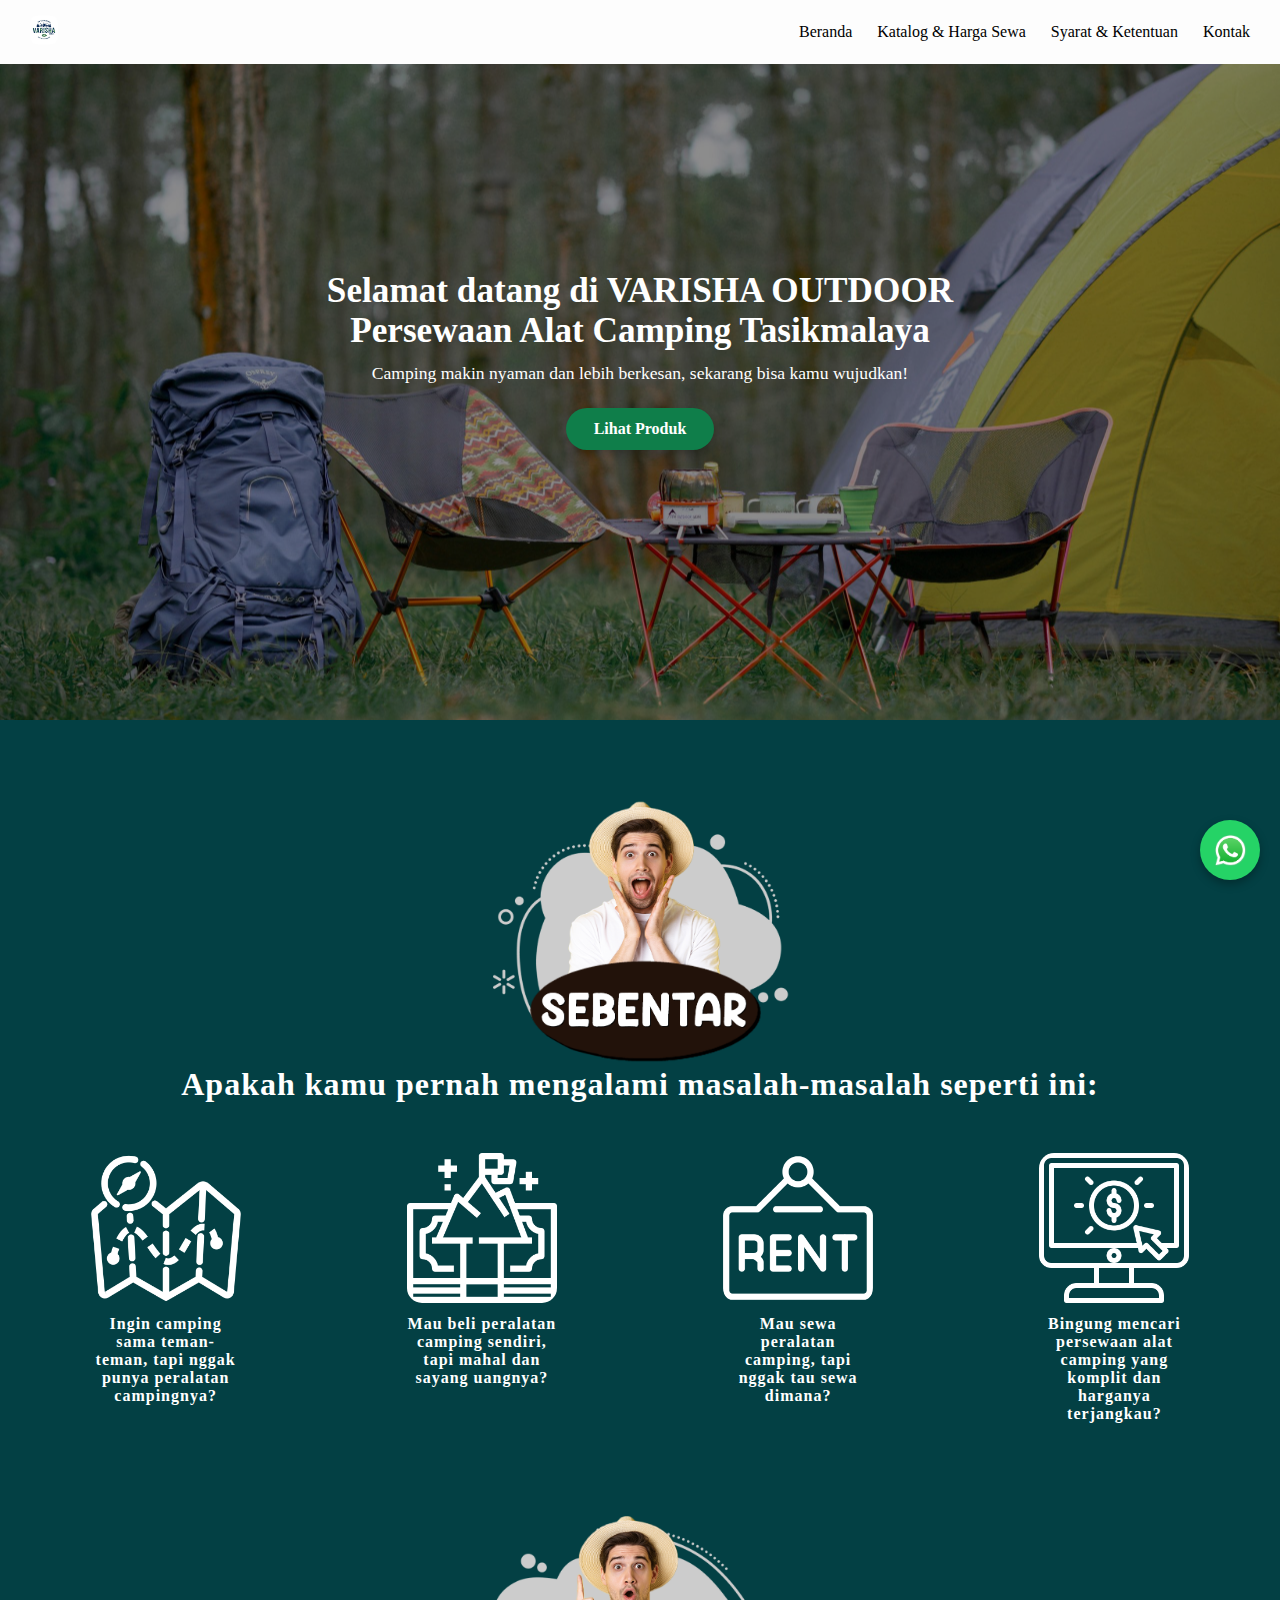
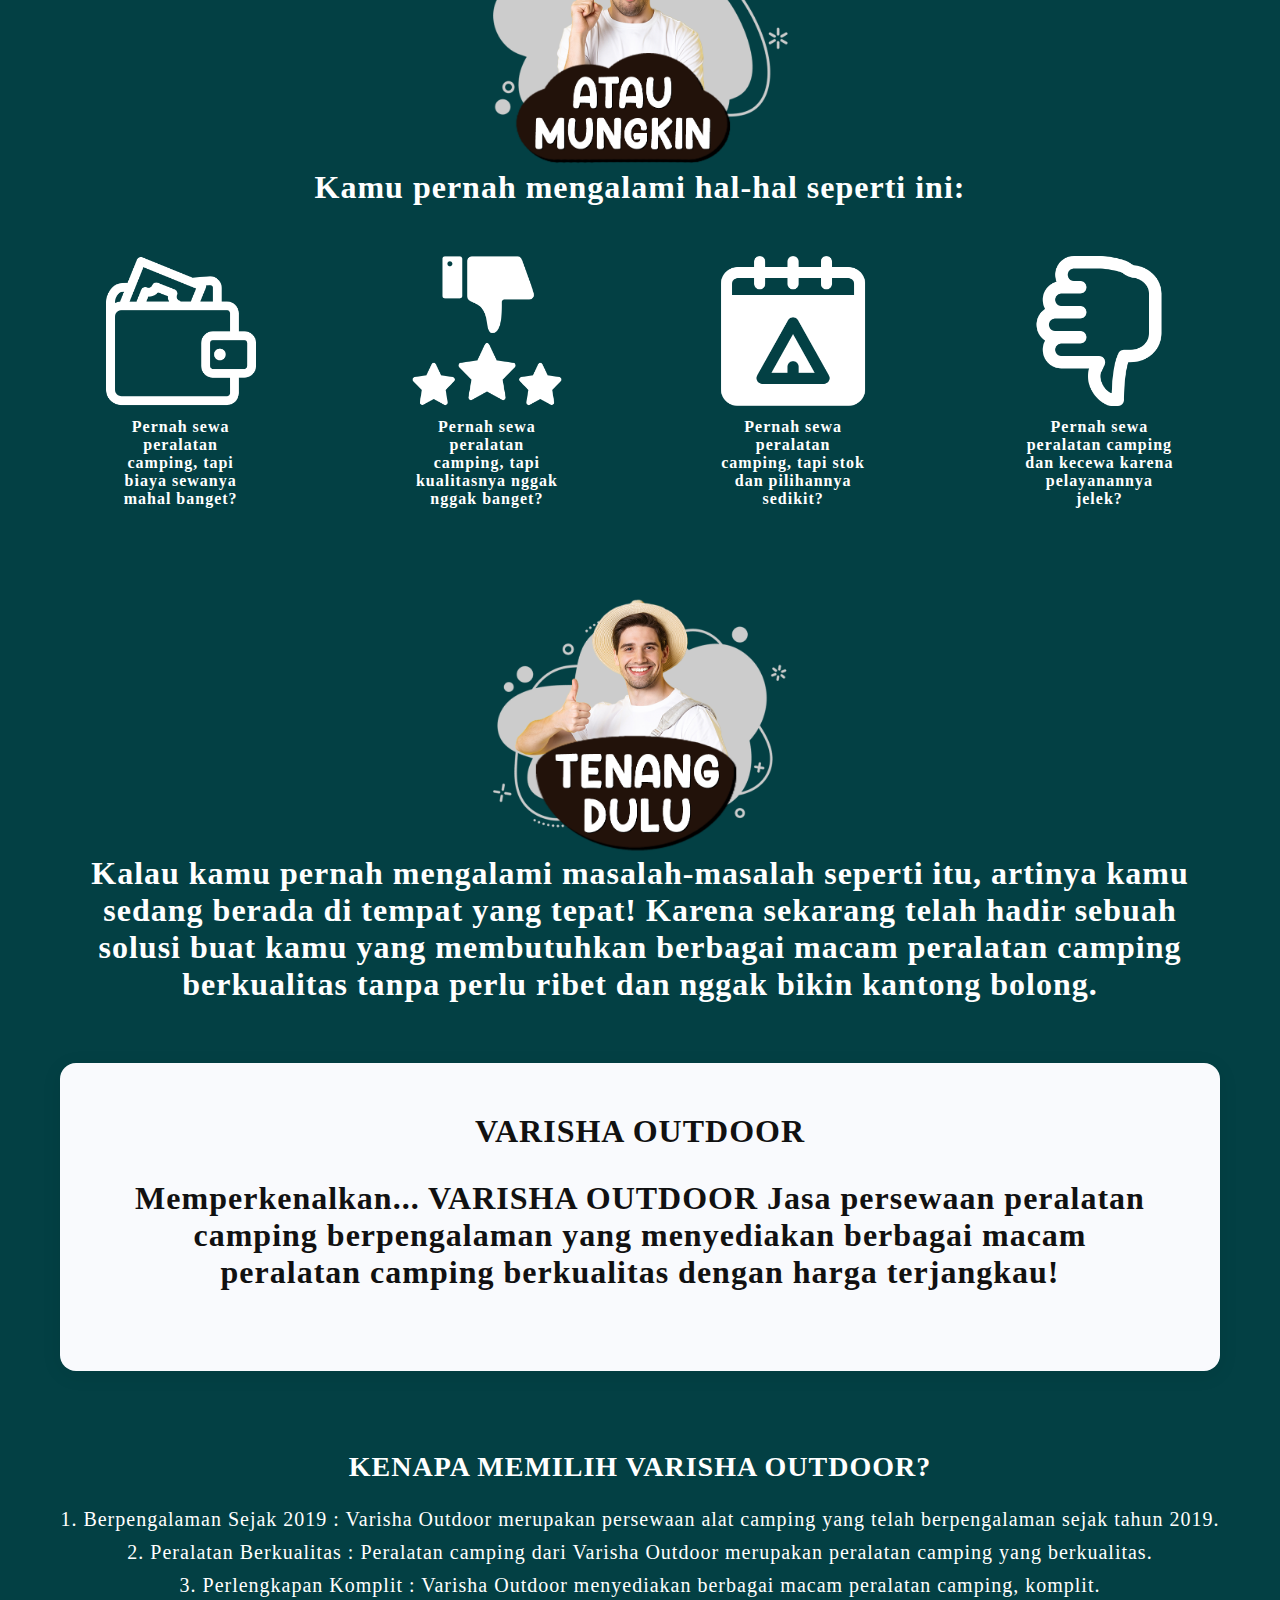
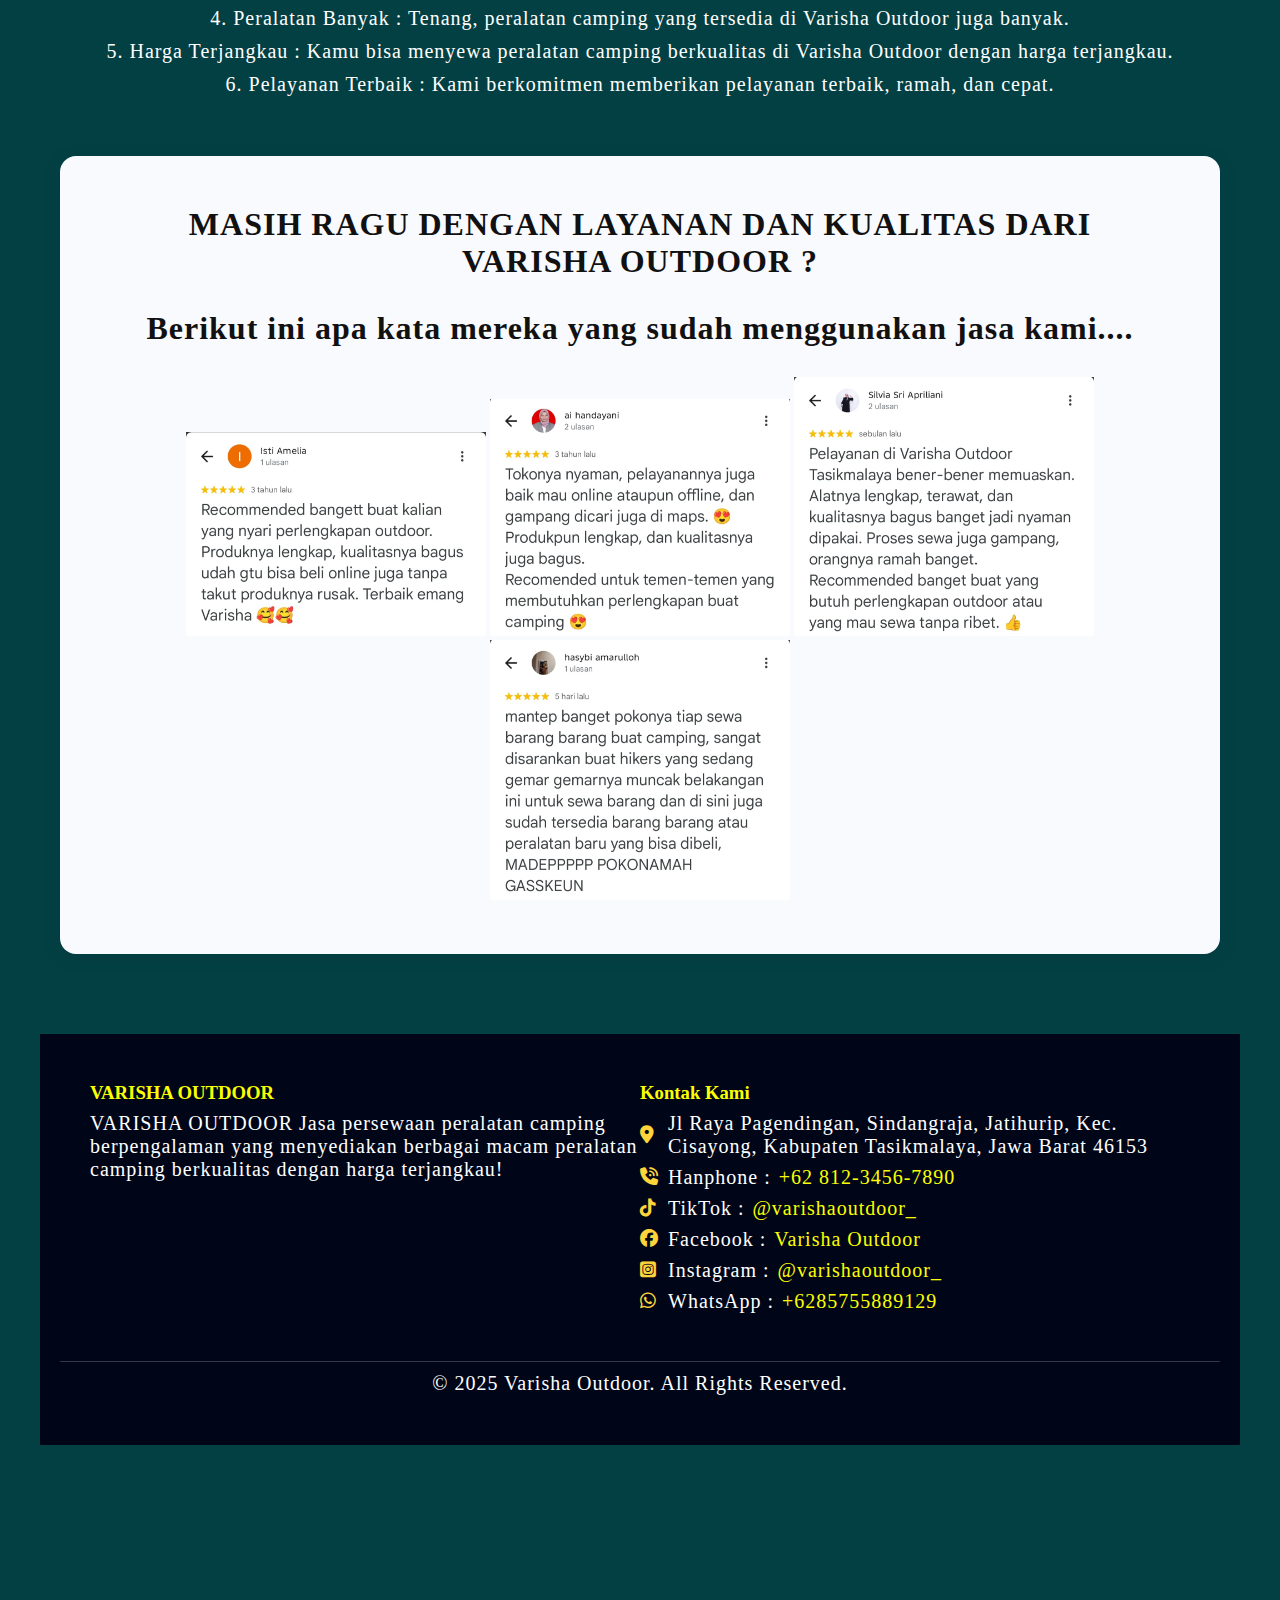
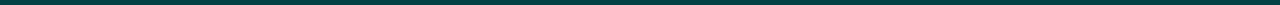
<file: index.html>
<!DOCTYPE html>
<html lang="en">
<head>
  <meta charset="UTF-8" />
  <meta name="viewport" content="width=device-width, initial-scale=1.0" />
  <title>VARISHA OUTDOOR Persewaan Alat Camping Tasikmalaya</title>
  <link rel="icon" type="image/png" href="Logo.jpg" />
  <link rel="stylesheet" href="style.css" />
  <link
  rel="stylesheet"
  href="https://cdnjs.cloudflare.com/ajax/libs/font-awesome/6.5.0/css/all.min.css"
/>
</head>
<body>

  <!-- Navbar -->
  <nav class="navbar">
    <div class="logo">
      <a href="index.html">
        <img src="Logo.jpg" alt="Logo Varisha Outdoor" />
      </a>
    </div>

    <ul class="nav-links" id="navLinks">
      <li><a href="/my-website/index.html">Beranda</a></li>
      <li><a href="/my-website/katalog.html">Katalog & Harga Sewa</a></li>
      <li><a href="/my-website/syarat-ketentuan.html">Syarat & Ketentuan</a></li>
      <li><a href="/my-website/kontak.html">Kontak</a></li>
    </ul>

    <div class="hamburger" id="hamburger">☰</div>
  </nav>

  <!-- Hero -->
<section class="hero">
  <img src="BG.jpg" alt="VARISHA OUTDOOR" />
  <div class="hero-overlay"></div>

  <div class="hero-content">
    <h1>Selamat datang di VARISHA OUTDOOR Persewaan Alat Camping Tasikmalaya</h1>
    <p>Camping makin nyaman dan lebih berkesan, sekarang bisa kamu wujudkan!</p>

    <!-- TOMBOL LIHAT PRODUK DITEMPATKAN DI SINI -->
    <a href="./katalog.html" class="hero-button">Lihat Produk</a>
  </div>
</section>

 <!-- Katagori -->
    <section class="categories" id="produk">
     <img src="Image-1.png" alt="">
     <h2>Apakah kamu pernah mengalami masalah-masalah seperti ini:</h2>
  <div class="category-grid">
    
    <a href="html/lensa.html" class="category-item">
      <img src="1-6.png" alt="">
      <p>Ingin camping sama teman-teman, tapi nggak punya peralatan campingnya?</p>
    </a>

    <a href="html/canon.html" class="category-item">
      <img src="2-6.png" alt="">
      <p>Mau beli peralatan camping sendiri, tapi mahal dan sayang uangnya?</p>
    </a>

    <a href="html/sony.html" class="category-item">
      <img src="3-4.png" alt="">
      <p>Mau sewa peralatan camping, tapi nggak tau sewa dimana?</p>
    </a>

    <a href="html/multimedia.html" class="category-item">
      <img src="4-3.png" alt="">
      <p>Bingung mencari persewaan alat camping yang komplit dan harganya terjangkau?</p>
    </a>

  </div>
   <section class="categories" id="produk">
     <img src="Image-2.png" alt="">
     <h2>Kamu pernah mengalami hal-hal seperti ini:</h2>
  <div class="category-grid">
    
    <a href="html/lensa.html" class="category-item">
      <img src="1.png" alt="">
      <p>Pernah sewa peralatan camping, tapi biaya sewanya mahal banget?</p>
    </a>

    <a href="html/canon.html" class="category-item">
      <img src="2.png" alt="">
      <p>Pernah sewa peralatan camping, tapi kualitasnya nggak nggak banget?</p>
    </a>

    <a href="html/sony.html" class="category-item">
      <img src="3.png" alt="">
      <p>Pernah sewa peralatan camping, tapi stok dan pilihannya sedikit?</p>
    </a>

    <a href="html/multimedia.html" class="category-item">
      <img src="4.png" alt="">
      <p>Pernah sewa peralatan camping dan kecewa karena pelayanannya jelek?</p>
    </a>
  </div>
<section class="categories" id="produk">
     <img src="Image-3.png" alt="">
     <h2>Kalau kamu pernah mengalami masalah-masalah seperti itu, artinya kamu sedang berada di tempat yang tepat!
Karena sekarang telah hadir sebuah solusi buat kamu yang membutuhkan berbagai macam peralatan camping berkualitas tanpa perlu ribet dan nggak bikin kantong bolong.</h2>

  <!-- Tabel Informasi VARISHA OUTDOOR -->
<div class="info-table">
  <h2>VARISHA OUTDOOR</h2>
  <h2>Memperkenalkan...
VARISHA OUTDOOR
Jasa persewaan peralatan camping berpengalaman yang menyediakan berbagai macam peralatan camping berkualitas dengan harga terjangkau!</h2>

</div>
<section class="keunggulan">
    <h2>KENAPA MEMILIH VARISHA OUTDOOR?</h2>

    <p><span class="judul">1. Berpengalaman Sejak 2019 :</span> Varisha Outdoor merupakan persewaan alat camping yang telah berpengalaman sejak tahun 2019.</p>

    <p><span class="judul">2. Peralatan Berkualitas :</span> Peralatan camping dari Varisha Outdoor merupakan peralatan camping yang berkualitas.</p>

    <p><span class="judul">3. Perlengkapan Komplit :</span> Varisha Outdoor menyediakan berbagai macam peralatan camping, komplit.</p>

    <p><span class="judul">4. Peralatan Banyak :</span> Tenang, peralatan camping yang tersedia di Varisha Outdoor juga banyak.</p>

    <p><span class="judul">5. Harga Terjangkau :</span> Kamu bisa menyewa peralatan camping berkualitas di Varisha Outdoor dengan harga terjangkau.</p>

    <p><span class="judul">6. Pelayanan Terbaik :</span> Kami berkomitmen memberikan pelayanan terbaik, ramah, dan cepat.</p>
</section>


<div class="info-table">
  <h2>MASIH RAGU DENGAN LAYANAN DAN KUALITAS DARI VARISHA OUTDOOR ?</h2>
  <h2>Berikut ini apa kata mereka yang sudah menggunakan jasa kami....</h2>
<img src="Komen 1.jpg" alt="">
<img src="Komen 2.jpg" alt="">
<img src="Komen 3.jpg" alt="">
<img src="komen 4.jpg" alt="">
</section>

    <!-- Footer -->

<footer>
  <div class="footer-content">
    <div class="footer-info">
      <h3>VARISHA OUTDOOR</h3>
      <p>
        VARISHA OUTDOOR Jasa persewaan peralatan camping <br>
        berpengalaman yang menyediakan berbagai macam peralatan<br>
         camping berkualitas dengan harga terjangkau!<br>
        
      </p>
    </div>

    <div class="footer-contact">
      <h3>Kontak Kami</h3>
      <p><i class="fa-solid fa-location-dot" style="color: #FFD43B;"></i> Jl Raya Pagendingan, Sindangraja, Jatihurip, Kec. Cisayong, Kabupaten Tasikmalaya, Jawa Barat 46153</p>
      <p><i class="fa-solid fa-phone-volume" style="color: #FFD43B;"></i> Hanphone : 
        <a href="tel:+6285755889129">+62 812-3456-7890</a>
      </p>
      <p><i class="fa-brands fa-tiktok" style="color: #FFD43B;"></i>  TikTok : 
        <a href="https://tiktok.com/@varishaoutdoor_">@varishaoutdoor_</a>
      </p>
       <p><i class="fa-brands fa-facebook" style="color: #FFD43B;"></i>  Facebook : 
        <a href="https://facebook.com/Varisha Outdoor">Varisha Outdoor</a>
      </p>
      <p><i class="fa-brands fa-square-instagram" style="color: #FFD43B;"></i></i>  Instagram : 
        <a href="https://instagram.com/varishaoutdoor_">@varishaoutdoor_</a>
      </p>
      <p><i class="fa-brands fa-whatsapp" style="color: #FFD43B;"></i> WhatsApp :
        <a href="https://wa.me/6285755889129" target="_blank">+6285755889129</a>
      </p>
    </div>
  </div>

  <div class="footer-bottom">
    <p>© 2025 Varisha Outdoor. All Rights Reserved.</p>
  </div>
</footer>



  <!-- Script -->
  <script>
    const hamburger = document.getElementById('hamburger');
    const navLinks = document.getElementById('navLinks');

    hamburger.addEventListener('click', () => {
      navLinks.classList.toggle('active');
    });
  </script>
  <!-- WhatsApp Floating Button -->
    <a href="https://wa.me/6285755889129?text=Halo%20Focus%20Tasik!%20Saya%20ingin%20menyewa%20kamera."
    class="whatsapp-float" target="_blank" aria-label="Chat via WhatsApp">
    <img src="wa.png" alt="WhatsApp">
    </a>

</body>
</html>
</file>
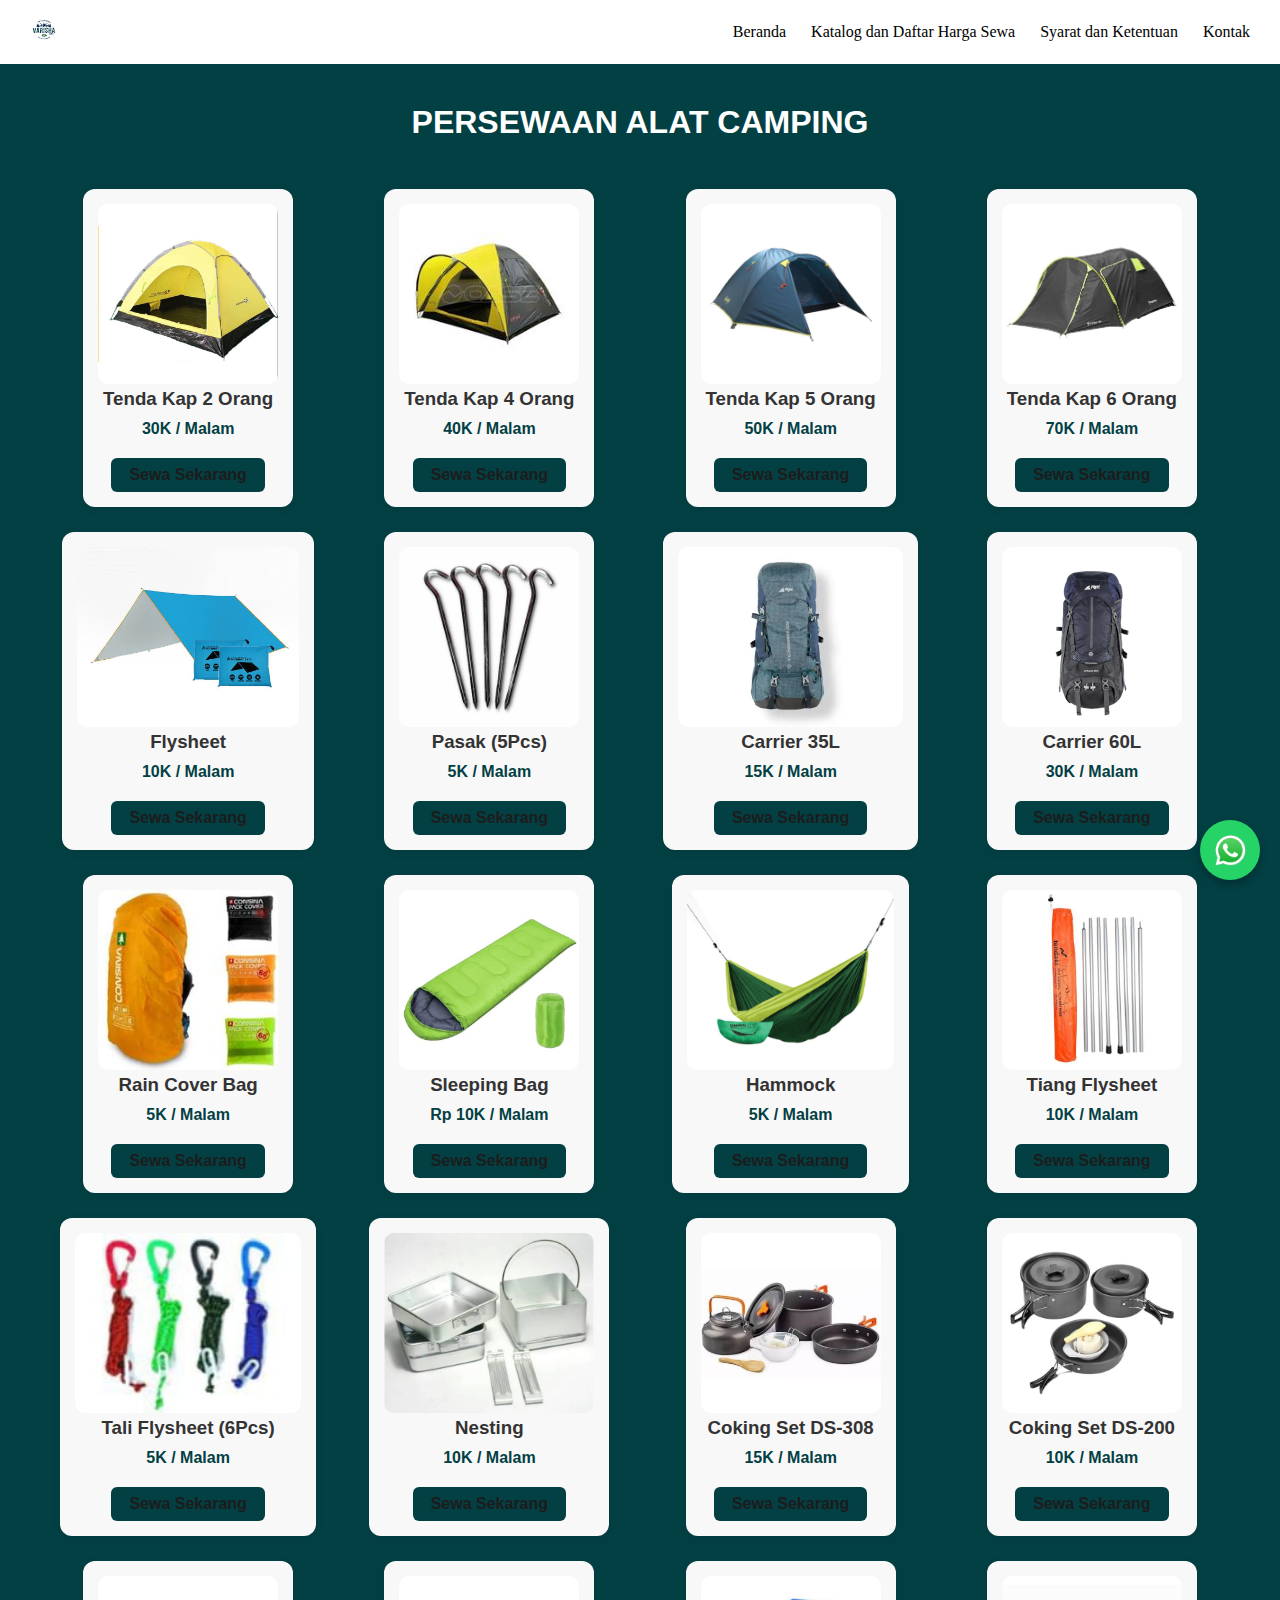
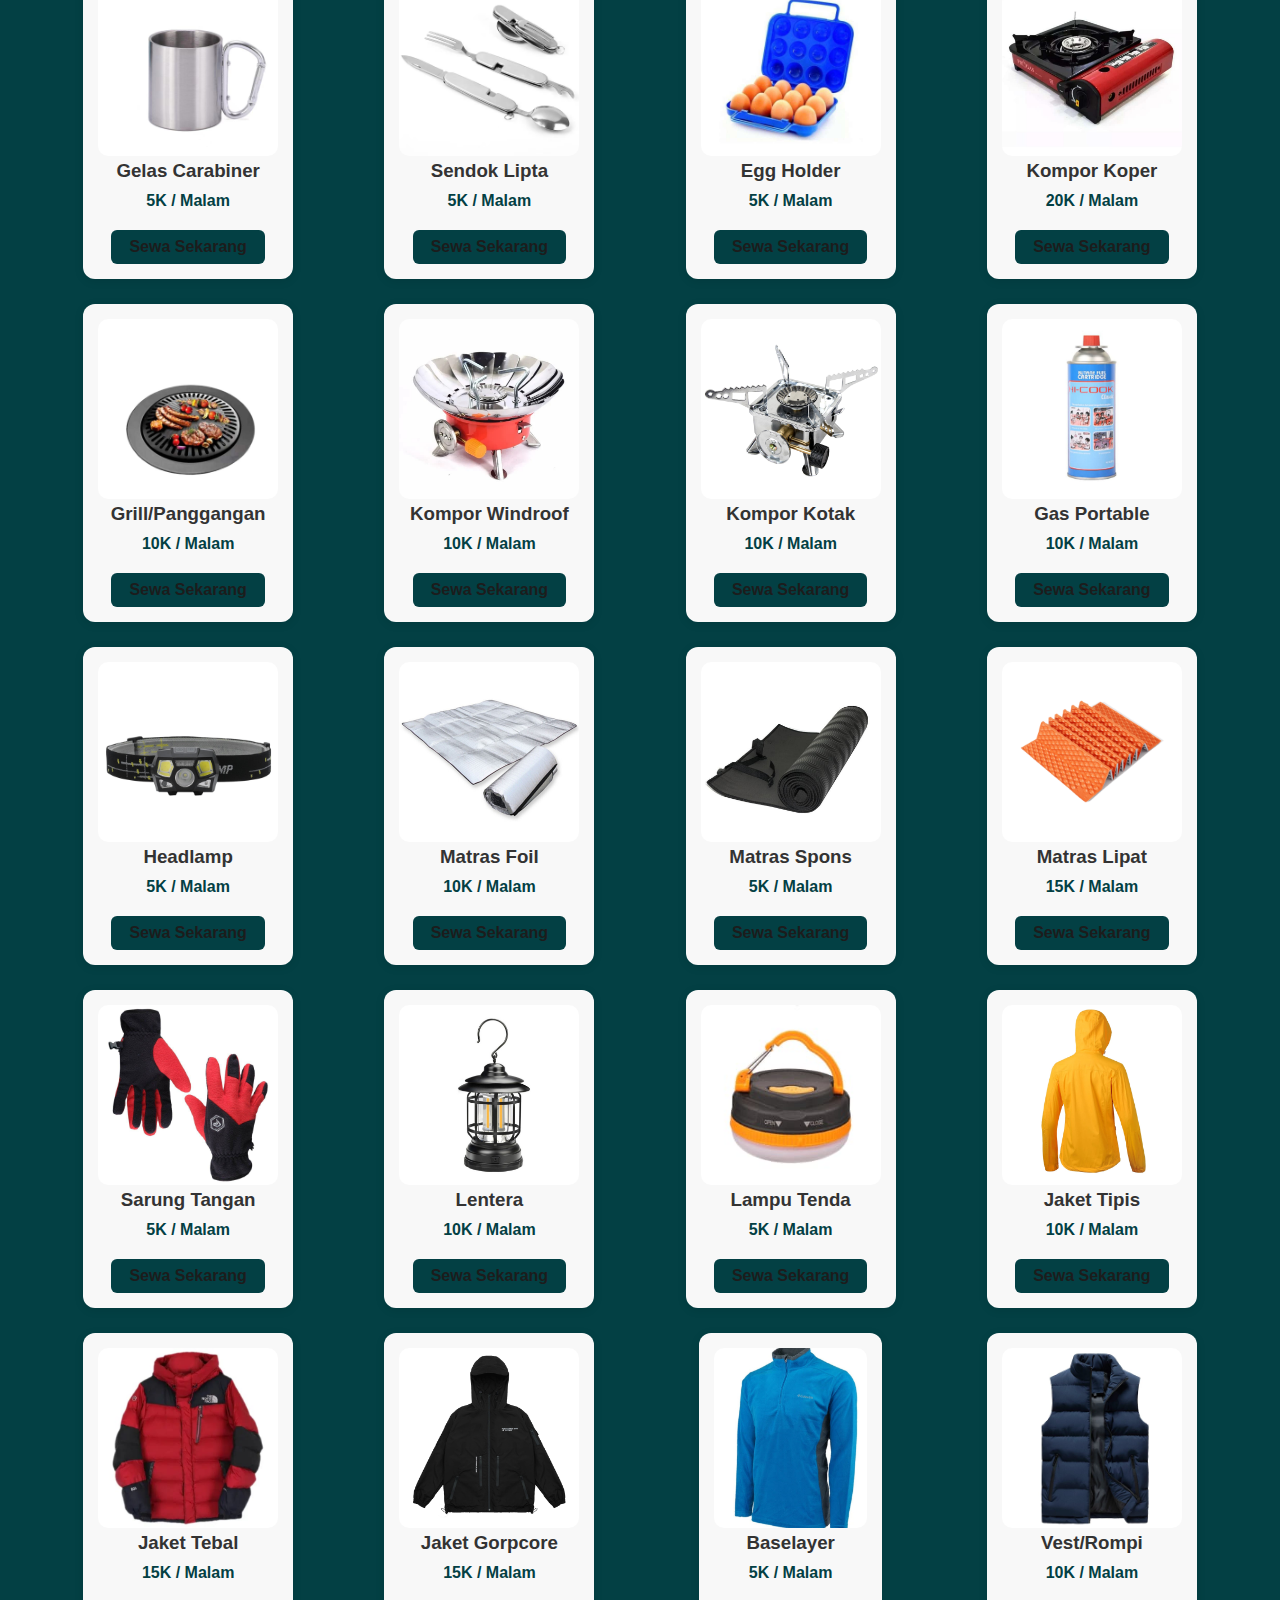
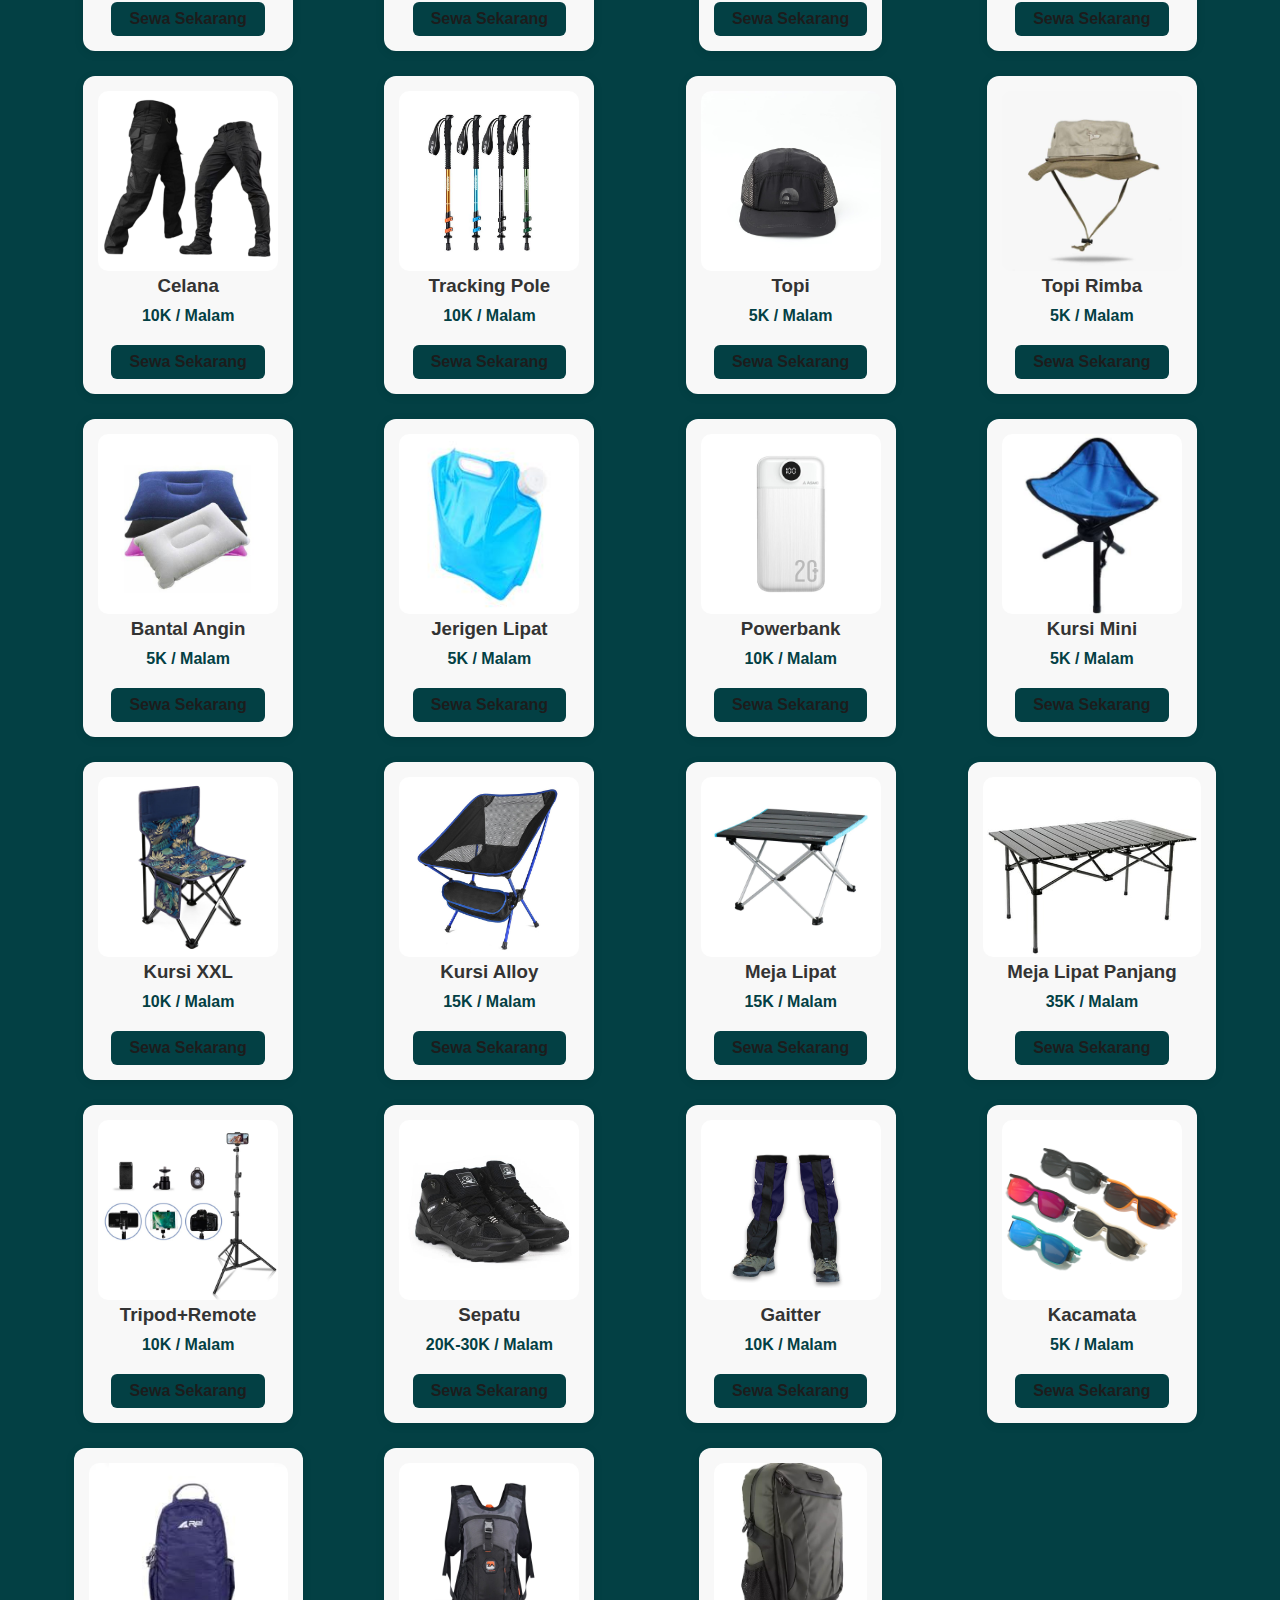
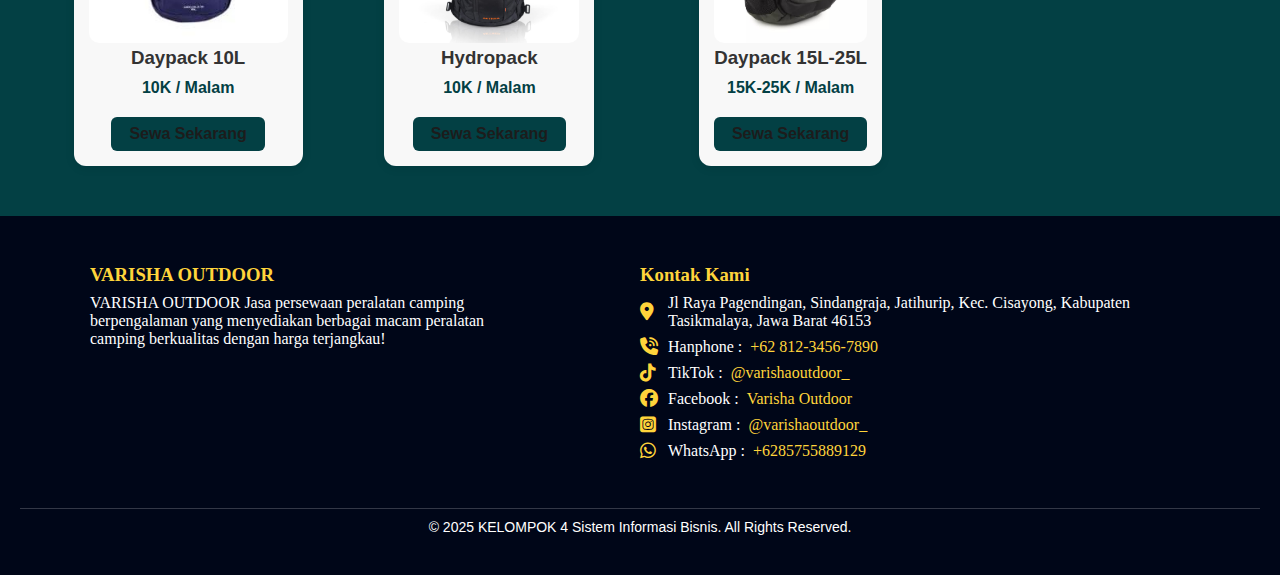
<file: katalog.html>
<!DOCTYPE html>
<html lang="id">
<head>
  <meta charset="UTF-8" />
  <meta name="viewport" content="width=device-width, initial-scale=1.0" />
  <title>VARISHA OUTDOOR | Persewaan Alat Camping Tasikmalaya</title>
  <link rel="icon" type="image/png" href="Logo.jpg" />
  <link rel="stylesheet" href="katalog.css" />
  <link rel="stylesheet"
  href="https://cdnjs.cloudflare.com/ajax/libs/font-awesome/6.5.0/css/all.min.css"/>
</head>
<body>

<!-- Navbar -->
<nav class="navbar">
  <div class="logo">
    <a href="index.html">
      <img src="Logo.jpg" alt="Logo Varisha Outdoor" />
    </a>
  </div>
  <ul class="nav-links" id="navLinks">
  <li><a href="index.html">Beranda</a></li>
  <li><a href="katalog.html">Katalog dan Daftar Harga Sewa</a></li>
  <li><a href="syarat-ketentuan.html">Syarat dan Ketentuan</a></li>
  <li><a href="kontak.html">Kontak</a></li>
</ul>
  <div class="hamburger" id="hamburger">☰</div>
</nav>

<script>
  const hamburger = document.getElementById('hamburger');
  const navLinks = document.getElementById('navLinks');
  hamburger.addEventListener('click', () => navLinks.classList.toggle('active'));
</script>

<!-- Section Katalog Produk -->
<section class="product-section">
  <br>
  <br>
  <br>
  <h1> PERSEWAAN ALAT CAMPING</h1>
</br>
  <div class="product-grid">
    <!-- Template satu produk -->
    <!-- Kamu bisa ganti nama, harga, dan gambar -->
    <!-- Saya buat contoh 10 produk dulu, kamu bisa duplikat sampai 60 -->

    
    <div class="product-card">
      <img src="assets/img/tenda-kap-2-orang.jpg" alt="Tenda Kap 2 Orang">
      <h3>Tenda Kap 2 Orang</h3>
      <p class="price">30K / Malam</p>
      <a href="https://wa.me/6285755889129?text=Halo,%20saya%20ingin%20menyewa%20Tenda%20Dome%204%20Orang" target="_blank" class="btn-buy">Sewa Sekarang</a>
    </div>

    <div class="product-card">
      <img src="assets/img/Tenda Kap 4 Orang.jpeg.jpg" alt="Tenda Kap 4 Orang">
      <h3>Tenda Kap 4 Orang</h3>
      <p class="price">40K / Malam</p>
      <a href="https://wa.me/6285755889129?text=Halo,%20saya%20ingin%20menyewa%20Tenda%20Dome%204%20Orang" target="_blank" class="btn-buy">Sewa Sekarang</a>
    </div>

    <div class="product-card">
      <img src="assets/img/Tenda Kap 5 Orang.jpg" alt="Tenda Kap 5 Orang">
      <h3>Tenda Kap 5 Orang</h3>
      <p class="price">50K / Malam</p>
      <a href="https://wa.me/6285755889129?text=Halo,%20saya%20ingin%20menyewa%20Tenda%20Dome%204%20Orang" target="_blank" class="btn-buy">Sewa Sekarang</a>
    </div>

    <div class="product-card">
      <img src="assets/img/Tenda Kap 6 Orang.jpg" alt="Tenda Kap 6 Orang">
      <h3>Tenda Kap 6 Orang</h3>
      <p class="price">70K / Malam</p>
      <a href="https://wa.me/6285755889129?text=Halo,%20saya%20ingin%20menyewa%20Tenda%206%20Orang" target="_blank" class="btn-buy">Sewa Sekarang</a>
    </div>

    <div class="product-card">
      <img src="assets/img/Flysheet.jpg" alt="Flysheet">
      <h3>Flysheet</h3>
      <p class="price">10K / Malam</p>
      <a href="https://wa.me/6285755889129?text=Halo,%20saya%20ingin%20menyewa%20Tenda%20Dome%204%20Orang" target="_blank" class="btn-buy">Sewa Sekarang</a>
    </div>

    <div class="product-card">
      <img src="assets/img/Pasak 5Pcs.jpg" alt="Pasak (5Pcs)">
      <h3>Pasak (5Pcs)</h3>
      <p class="price">5K / Malam</p>
      <a href="https://wa.me/6285755889129?text=Halo,%20saya%20ingin%20menyewa%20Tenda%20Dome%204%20Orang" target="_blank" class="btn-buy">Sewa Sekarang</a>
    </div>

    <div class="product-card">
      <img src="assets/img/Carrier 35L.jpg" alt="Carrier 35L">
      <h3>Carrier 35L</h3>
      <p class="price">15K / Malam</p>
      <a href="https://wa.me/6285755889129?text=Halo,%20saya%20ingin%20menyewa%20Tenda%20Dome%204%20Orang" target="_blank" class="btn-buy">Sewa Sekarang</a>
    </div>

    <div class="product-card">
      <img src="assets/img/Carrier 60L.jpg" alt="Carrier 60L">
      <h3>Carrier 60L</h3>
      <p class="price">30K / Malam</p>
      <a href="https://wa.me/6285755889129?text=Halo,%20saya%20ingin%20menyewa%20Tenda%20Dome%204%20Orang" target="_blank" class="btn-buy">Sewa Sekarang</a>
    </div>

    <div class="product-card">
      <img src="assets/img/Rain Cover Bag.jpg" alt="Rain Cover Bag">
      <h3>Rain Cover Bag</h3>
      <p class="price">5K / Malam</p>
      <a href="https://wa.me/6285755889129?text=Halo,%20saya%20ingin%20menyewa%20Tenda%20Dome%204%20Orang" target="_blank" class="btn-buy">Sewa Sekarang</a>
    </div>

    <div class="product-card">
      <img src="assets/img/Sleeping Bag.jpg" alt="Sleeping Bag">
      <h3>Sleeping Bag</h3>
      <p class="price">Rp 10K / Malam</p>
      <a href="https://wa.me/6285755889129?text=Halo,%20saya%20ingin%20menyewa%20Sleeping%20Bag" target="_blank" class="btn-buy">Sewa Sekarang</a>
    </div>

    <div class="product-card">
      <img src="assets/img/Hammock.jpg" alt="Hammock">
      <h3>Hammock</h3>
      <p class="price">5K / Malam</p>
      <a href="https://wa.me/6285755889129?text=Halo,%20saya%20ingin%20menyewa%20Tenda%20Dome%204%20Orang" target="_blank" class="btn-buy">Sewa Sekarang</a>
    </div>

    <div class="product-card">
      <img src="assets/img/Tiang Flysheet.jpg" alt="Tiang Flysheet">
      <h3>Tiang Flysheet</h3>
      <p class="price">10K / Malam</p>
      <a href="https://wa.me/6285755889129?text=Halo,%20saya%20ingin%20menyewa%20Tenda%20Dome%204%20Orang" target="_blank" class="btn-buy">Sewa Sekarang</a>
    </div>

    <div class="product-card">
      <img src="assets/img/Tali Flysheet (6Pcs).jpg" alt="Tali Flysheet (6Pcs)">
      <h3>Tali Flysheet (6Pcs)</h3>
      <p class="price">5K / Malam</p>
      <a href="https://wa.me/6285755889129?text=Halo,%20saya%20ingin%20menyewa%20Tenda%20Dome%204%20Orang" target="_blank" class="btn-buy">Sewa Sekarang</a>
    </div>

    <div class="product-card">
      <img src="assets/img/Nesting.jpg" alt="Nesting">
      <h3>Nesting</h3>
      <p class="price">10K / Malam</p>
      <a href="https://wa.me/6285755889129?text=Halo,%20saya%20ingin%20menyewa%20Tenda%20Dome%204%20Orang" target="_blank" class="btn-buy">Sewa Sekarang</a>
    </div>

    <div class="product-card">
      <img src="assets/img/Coking Set DS-308.jpg" alt="Coking Set DS-308">
      <h3>Coking Set DS-308</h3>
      <p class="price">15K / Malam</p>
      <a href="https://wa.me/6285755889129?text=Halo,%20saya%20ingin%20menyewa%20Tenda%20Dome%204%20Orang" target="_blank" class="btn-buy">Sewa Sekarang</a>
    </div>

    <div class="product-card">
      <img src="assets/img/Coking Set DS-200.jpg" alt="Coking Set DS-200">
      <h3>Coking Set DS-200</h3>
      <p class="price">10K / Malam</p>
      <a href="https://wa.me/6285755889129?text=Halo,%20saya%20ingin%20menyewa%20Tenda%20Dome%204%20Orang" target="_blank" class="btn-buy">Sewa Sekarang</a>
    </div>

    <div class="product-card">
      <img src="assets/img/Gelas Carabiner.jpg" alt="Gelas Carabiner">
      <h3>Gelas Carabiner</h3>
      <p class="price">5K / Malam</p>
      <a href="https://wa.me/6285755889129?text=Halo,%20saya%20ingin%20menyewa%20Tenda%20Dome%204%20Orang" target="_blank" class="btn-buy">Sewa Sekarang</a>
    </div>

    <div class="product-card">
      <img src="assets/img/Sendok Lipat.jpg" alt="Sendok Litap">
      <h3>Sendok Lipta</h3>
      <p class="price">5K / Malam</p>
      <a href="https://wa.me/6285755889129?text=Halo,%20saya%20ingin%20menyewa%20Tenda%20Dome%204%20Orang" target="_blank" class="btn-buy">Sewa Sekarang</a>
    </div>

    <div class="product-card">
      <img src="assets/img/Egg Holder.jpg" alt="Egg Holder">
      <h3>Egg Holder</h3>
      <p class="price">5K / Malam</p>
      <a href="https://wa.me/6285755889129?text=Halo,%20saya%20ingin%20menyewa%20Tenda%20Dome%204%20Orang" target="_blank" class="btn-buy">Sewa Sekarang</a>
    </div>

    <div class="product-card">
      <img src="assets/img/Kompor Koper.jpg" alt="Kompor Koper">
      <h3>Kompor Koper</h3>
      <p class="price">20K / Malam</p>
      <a href="https://wa.me/6285755889129?text=Halo,%20saya%20ingin%20menyewa%20Tenda%20Dome%204%20Orang" target="_blank" class="btn-buy">Sewa Sekarang</a>
    </div>

    <div class="product-card">
      <img src="assets/img/Panggangan.jpg" alt="Grill/Panggangan">
      <h3>Grill/Panggangan</h3>
      <p class="price">10K / Malam</p>
      <a href="https://wa.me/6285755889129?text=Halo,%20saya%20ingin%20menyewa%20Tenda%20Dome%204%20Orang" target="_blank" class="btn-buy">Sewa Sekarang</a>
    </div>

    <div class="product-card">
      <img src="assets/img/Kompor Windroof.jpg" alt="Kompor Windroof">
      <h3>Kompor Windroof</h3>
      <p class="price">10K / Malam</p>
      <a href="https://wa.me/6285755889129?text=Halo,%20saya%20ingin%20menyewa%20Tenda%20Dome%204%20Orang" target="_blank" class="btn-buy">Sewa Sekarang</a>
    </div>

    <div class="product-card">
      <img src="assets/img/Kompor Kotak.jpg" alt="Kompor Kotak">
      <h3>Kompor Kotak</h3>
      <p class="price">10K / Malam</p>
      <a href="https://wa.me/6285755889129?text=Halo,%20saya%20ingin%20menyewa%20Tenda%20Dome%204%20Orang" target="_blank" class="btn-buy">Sewa Sekarang</a>
    </div>

    <div class="product-card">
      <img src="assets/img/Gas Portable.jpg" alt="Gas Portable">
      <h3>Gas Portable</h3>
      <p class="price">10K / Malam</p>
      <a href="https://wa.me/6285755889129?text=Halo,%20saya%20ingin%20menyewa%20Tenda%20Dome%204%20Orang" target="_blank" class="btn-buy">Sewa Sekarang</a>
    </div>

    <div class="product-card">
      <img src="assets/img/Headlamp.jpg" alt="Headlamp">
      <h3>Headlamp</h3>
      <p class="price">5K / Malam</p>
      <a href="https://wa.me/6285755889129?text=Halo,%20saya%20ingin%20menyewa%20Tenda%20Dome%204%20Orang" target="_blank" class="btn-buy">Sewa Sekarang</a>
    </div>

    <div class="product-card">
      <img src="assets/img/Matras Foil.jpg" alt="Matras Foil">
      <h3>Matras Foil</h3>
      <p class="price">10K / Malam</p>
      <a href="https://wa.me/6285755889129?text=Halo,%20saya%20ingin%20menyewa%20Tenda%20Dome%204%20Orang" target="_blank" class="btn-buy">Sewa Sekarang</a>
    </div>

    <div class="product-card">
      <img src="assets/img/Matras Spons.jpg" alt="Matras Spons">
      <h3>Matras Spons</h3>
      <p class="price">5K / Malam</p>
      <a href="https://wa.me/6285755889129?text=Halo,%20saya%20ingin%20menyewa%20Tenda%20Dome%204%20Orang" target="_blank" class="btn-buy">Sewa Sekarang</a>
    </div>

    <div class="product-card">
      <img src="assets/img/Matras Lipat.jpg" alt="Matras Lipat">
      <h3>Matras Lipat</h3>
      <p class="price">15K / Malam</p>
      <a href="https://wa.me/6285755889129?text=Halo,%20saya%20ingin%20menyewa%20Tenda%20Dome%204%20Orang" target="_blank" class="btn-buy">Sewa Sekarang</a>
    </div>

    <div class="product-card">
      <img src="assets/img/Sarung Tangan.jpg" alt="Sarung Tangan">
      <h3>Sarung Tangan</h3>
      <p class="price">5K / Malam</p>
      <a href="https://wa.me/6285755889129?text=Halo,%20saya%20ingin%20menyewa%20Tenda%20Dome%204%20Orang" target="_blank" class="btn-buy">Sewa Sekarang</a>
    </div>

    <div class="product-card">
      <img src="assets/img/Lentera.jpg" alt="Lentera">
      <h3>Lentera</h3>
      <p class="price">10K / Malam</p>
      <a href="https://wa.me/6285755889129?text=Halo,%20saya%20ingin%20menyewa%20Tenda%20Dome%204%20Orang" target="_blank" class="btn-buy">Sewa Sekarang</a>
    </div>

    <div class="product-card">
      <img src="assets/img/Lampu Tenda.jpg" alt="Lampu Tenda">
      <h3>Lampu Tenda</h3>
      <p class="price">5K / Malam</p>
      <a href="https://wa.me/6285755889129?text=Halo,%20saya%20ingin%20menyewa%20Tenda%20Dome%204%20Orang" target="_blank" class="btn-buy">Sewa Sekarang</a>
    </div>

    <div class="product-card">
      <img src="assets/img/Jaket Tipis.jpg" alt="Jaket Tipis">
      <h3>Jaket Tipis</h3>
      <p class="price">10K / Malam</p>
      <a href="https://wa.me/6285755889129?text=Halo,%20saya%20ingin%20menyewa%20Tenda%20Dome%204%20Orang" target="_blank" class="btn-buy">Sewa Sekarang</a>
    </div>

    <div class="product-card">
      <img src="assets/img/Jaket Tebal.jpg" alt="Jaket Tebal">
      <h3>Jaket Tebal</h3>
      <p class="price">15K / Malam</p>
      <a href="https://wa.me/6285755889129?text=Halo,%20saya%20ingin%20menyewa%20Tenda%20Dome%204%20Orang" target="_blank" class="btn-buy">Sewa Sekarang</a>
    </div>

    <div class="product-card">
      <img src="assets/img/Jaket Gorpcore.jpg" alt="Jaket Gorpcore">
      <h3>Jaket Gorpcore</h3>
      <p class="price">15K / Malam</p>
      <a href="https://wa.me/6285755889129?text=Halo,%20saya%20ingin%20menyewa%20Tenda%20Dome%204%20Orang" target="_blank" class="btn-buy">Sewa Sekarang</a>
    </div>

    <div class="product-card">
      <img src="assets/img/Baselayer.jpg" alt="Baselayer">
      <h3>Baselayer</h3>
      <p class="price">5K / Malam</p>
      <a href="https://wa.me/6285755889129?text=Halo,%20saya%20ingin%20menyewa%20Tenda%20Dome%204%20Orang" target="_blank" class="btn-buy">Sewa Sekarang</a>
    </div>

    <div class="product-card">
      <img src="assets/img/Vest.jpg" alt="Vest/Rompi">
      <h3>Vest/Rompi</h3>
      <p class="price">10K / Malam</p>
      <a href="https://wa.me/6285755889129?text=Halo,%20saya%20ingin%20menyewa%20Tenda%20Dome%204%20Orang" target="_blank" class="btn-buy">Sewa Sekarang</a>
    </div>

    <div class="product-card">
      <img src="assets/img/Celana.jpg" alt="Celana">
      <h3>Celana</h3>
      <p class="price">10K / Malam</p>
      <a href="https://wa.me/6285755889129?text=Halo,%20saya%20ingin%20menyewa%20Tenda%20Dome%204%20Orang" target="_blank" class="btn-buy">Sewa Sekarang</a>
    </div>

    <div class="product-card">
      <img src="assets/img/Tracking Pole.jpg" alt="Tracking Pole">
      <h3>Tracking Pole</h3>
      <p class="price">10K / Malam</p>
      <a href="https://wa.me/6285755889129?text=Halo,%20saya%20ingin%20menyewa%20Tenda%20Dome%204%20Orang" target="_blank" class="btn-buy">Sewa Sekarang</a>
    </div>

    <div class="product-card">
      <img src="assets/img/Topi.jpg" alt="Topi">
      <h3>Topi</h3>
      <p class="price">5K / Malam</p>
      <a href="https://wa.me/6285755889129?text=Halo,%20saya%20ingin%20menyewa%20Tenda%20Dome%204%20Orang" target="_blank" class="btn-buy">Sewa Sekarang</a>
    </div>

    <div class="product-card">
      <img src="assets/img/Topi Rimba.jpg" alt="Topi Rimba">
      <h3>Topi Rimba</h3>
      <p class="price">5K / Malam</p>
      <a href="https://wa.me/6285755889129?text=Halo,%20saya%20ingin%20menyewa%20Tenda%20Dome%204%20Orang" target="_blank" class="btn-buy">Sewa Sekarang</a>
    </div>

    <div class="product-card">
      <img src="assets/img/Bantal Angin.jpg" alt="Bantal Angin">
      <h3>Bantal Angin</h3>
      <p class="price">5K / Malam</p>
      <a href="https://wa.me/6285755889129?text=Halo,%20saya%20ingin%20menyewa%20Tenda%20Dome%204%20Orang" target="_blank" class="btn-buy">Sewa Sekarang</a>
    </div>

    <div class="product-card">
      <img src="assets/img/Jerigen Lipat.jpg" alt="Jerigen Lipat">
      <h3>Jerigen Lipat</h3>
      <p class="price">5K / Malam</p>
      <a href="https://wa.me/6285755889129?text=Halo,%20saya%20ingin%20menyewa%20Tenda%20Dome%204%20Orang" target="_blank" class="btn-buy">Sewa Sekarang</a>
    </div>

    <div class="product-card">
      <img src="assets/img/Powerbank.jpg" alt="Powerbank">
      <h3>Powerbank</h3>
      <p class="price">10K / Malam</p>
      <a href="https://wa.me/6285755889129?text=Halo,%20saya%20ingin%20menyewa%20Tenda%20Dome%204%20Orang" target="_blank" class="btn-buy">Sewa Sekarang</a>
    </div>

    <div class="product-card">
      <img src="assets/img/Kursi Mini.jpg" alt="Kursi Mini">
      <h3>Kursi Mini</h3>
      <p class="price">5K / Malam</p>
      <a href="https://wa.me/6285755889129?text=Halo,%20saya%20ingin%20menyewa%20Tenda%20Dome%204%20Orang" target="_blank" class="btn-buy">Sewa Sekarang</a>
    </div>

    <div class="product-card">
      <img src="assets/img/Kursi XXL.jpg" alt="Kursi XXL">
      <h3>Kursi XXL</h3>
      <p class="price">10K / Malam</p>
      <a href="https://wa.me/6285755889129?text=Halo,%20saya%20ingin%20menyewa%20Tenda%20Dome%204%20Orang" target="_blank" class="btn-buy">Sewa Sekarang</a>
    </div>

    <div class="product-card">
      <img src="assets/img/Kursi Alloy.jpg" alt="Kursi Alloy">
      <h3>Kursi Alloy</h3>
      <p class="price">15K / Malam</p>
      <a href="https://wa.me/6285755889129?text=Halo,%20saya%20ingin%20menyewa%20Tenda%20Dome%204%20Orang" target="_blank" class="btn-buy">Sewa Sekarang</a>
    </div>

    <div class="product-card">
      <img src="assets/img/Meja Lipat.jpg" alt="Meja Lipat">
      <h3>Meja Lipat</h3>
      <p class="price">15K / Malam</p>
      <a href="https://wa.me/6285755889129?text=Halo,%20saya%20ingin%20menyewa%20Tenda%20Dome%204%20Orang" target="_blank" class="btn-buy">Sewa Sekarang</a>
    </div>

    <div class="product-card">
      <img src="assets/img/Meja Lipat Panjang.jpg" alt="Meja Lipat Panjang">
      <h3>Meja Lipat Panjang</h3>
      <p class="price">35K / Malam</p>
      <a href="https://wa.me/6285755889129?text=Halo,%20saya%20ingin%20menyewa%20Tenda%20Dome%204%20Orang" target="_blank" class="btn-buy">Sewa Sekarang</a>
    </div>

    <div class="product-card">
      <img src="assets/img/Tripod + Remote.jpg" alt="Tripod+Remote">
      <h3>Tripod+Remote</h3>
      <p class="price">10K / Malam</p>
      <a href="https://wa.me/6285755889129?text=Halo,%20saya%20ingin%20menyewa%20Tenda%20Dome%204%20Orang" target="_blank" class="btn-buy">Sewa Sekarang</a>
    </div>

   <div class="product-card">
      <img src="assets/img/Sepatu.jpg" alt="Sepatu">
      <h3>Sepatu</h3>
      <p class="price">20K-30K / Malam</p>
      <a href="https://wa.me/6285755889129?text=Halo,%20saya%20ingin%20menyewa%20Tenda%20Dome%204%20Orang" target="_blank" class="btn-buy">Sewa Sekarang</a>
    </div>

   <div class="product-card">
      <img src="assets/img/Gatter.jpg" alt="Gaitter">
      <h3>Gaitter</h3>
      <p class="price">10K / Malam</p>
      <a href="https://wa.me/6285755889129?text=Halo,%20saya%20ingin%20menyewa%20Tenda%20Dome%204%20Orang" target="_blank" class="btn-buy">Sewa Sekarang</a>
    </div>

    <div class="product-card">
      <img src="assets/img/Kacamata.jpg" alt="Kacamata">
      <h3>Kacamata</h3>
      <p class="price">5K / Malam</p>
      <a href="https://wa.me/6285755889129?text=Halo,%20saya%20ingin%20menyewa%20Tenda%20Dome%204%20Orang" target="_blank" class="btn-buy">Sewa Sekarang</a>
    </div>

   <div class="product-card">
      <img src="assets/img/Daypack 10L.jpg" alt="Daypack 10L">
      <h3>Daypack 10L</h3>
      <p class="price">10K / Malam</p>
      <a href="https://wa.me/6285755889129?text=Halo,%20saya%20ingin%20menyewa%20Tenda%20Dome%204%20Orang" target="_blank" class="btn-buy">Sewa Sekarang</a>
    </div>

   <div class="product-card">
      <img src="assets/img/Hydropack.jpg" alt="Hydropack">
      <h3>Hydropack</h3>
      <p class="price">10K / Malam</p>
      <a href="https://wa.me/6285755889129?text=Halo,%20saya%20ingin%20menyewa%20Tenda%20Dome%204%20Orang" target="_blank" class="btn-buy">Sewa Sekarang</a>
    </div>

   <div class="product-card">
      <img src="assets/img/Daypack 15L-25L.jpg" alt="Daypack 15L-25L">
      <h3>Daypack 15L-25L</h3>
      <p class="price">15K-25K / Malam</p>
      <a href="https://wa.me/6285755889129?text=Halo,%20saya%20ingin%20menyewa%20Tenda%20Dome%204%20Orang" target="_blank" class="btn-buy">Sewa Sekarang</a>
    </div>

  

    <!-- Duplikat pola di atas sampai total 60 produk -->
  </div>
</section>


 <!-- Footer -->

<footer>
  <div class="footer-content">
    <div class="footer-info">
      <h3>VARISHA OUTDOOR</h3>
       <p> VARISHA OUTDOOR Jasa persewaan peralatan camping </p>
        <p>berpengalaman yang menyediakan berbagai macam peralatan </p>
        <p>camping berkualitas dengan harga terjangkau!</p>
    </div>

    <div class="footer-contact">
      <h3>Kontak Kami</h3>
      <p><i class="fa-solid fa-location-dot" style="color: #FFD43B;"></i> Jl Raya Pagendingan, Sindangraja, Jatihurip, Kec. Cisayong, Kabupaten Tasikmalaya, Jawa Barat 46153</p>
      <p><i class="fa-solid fa-phone-volume" style="color: #FFD43B;"></i> Hanphone : 
        <a href="tel:+6285755889129">+62 812-3456-7890</a>
      </p>
      <p><i class="fa-brands fa-tiktok" style="color: #FFD43B;"></i>  TikTok : 
        <a href="https://tiktok.com/@varishaoutdoor_">@varishaoutdoor_</a>
      </p>
       <p><i class="fa-brands fa-facebook" style="color: #FFD43B;"></i>  Facebook : 
        <a href="https://facebook.com/Varisha Outdoor">Varisha Outdoor</a>
      </p>
      <p><i class="fa-brands fa-square-instagram" style="color: #FFD43B;"></i></i>  Instagram : 
        <a href="https://instagram.com/varishaoutdoor_">@varishaoutdoor_</a>
      </p>
      <p><i class="fa-brands fa-whatsapp" style="color: #FFD43B;"></i> WhatsApp :
        <a href="https://wa.me/6285755889129" target="_blank">+6285755889129</a>
      </p>
    </div>
  </div>

  <div class="footer-bottom">
    <p>&copy; 2025 KELOMPOK 4 Sistem Informasi Bisnis. All Rights Reserved.</p>
  </div>
</footer>
<!-- WhatsApp Floating Button -->
    <a href="https://wa.me/6285755889129?text=Halo%20Focus%20Tasik!%20Saya%20ingin%20menyewa%20kamera."
    class="whatsapp-float" target="_blank" aria-label="Chat via WhatsApp">
    <img src="wa.png" alt="WhatsApp">
    </a>
</body>

</html>
</file>
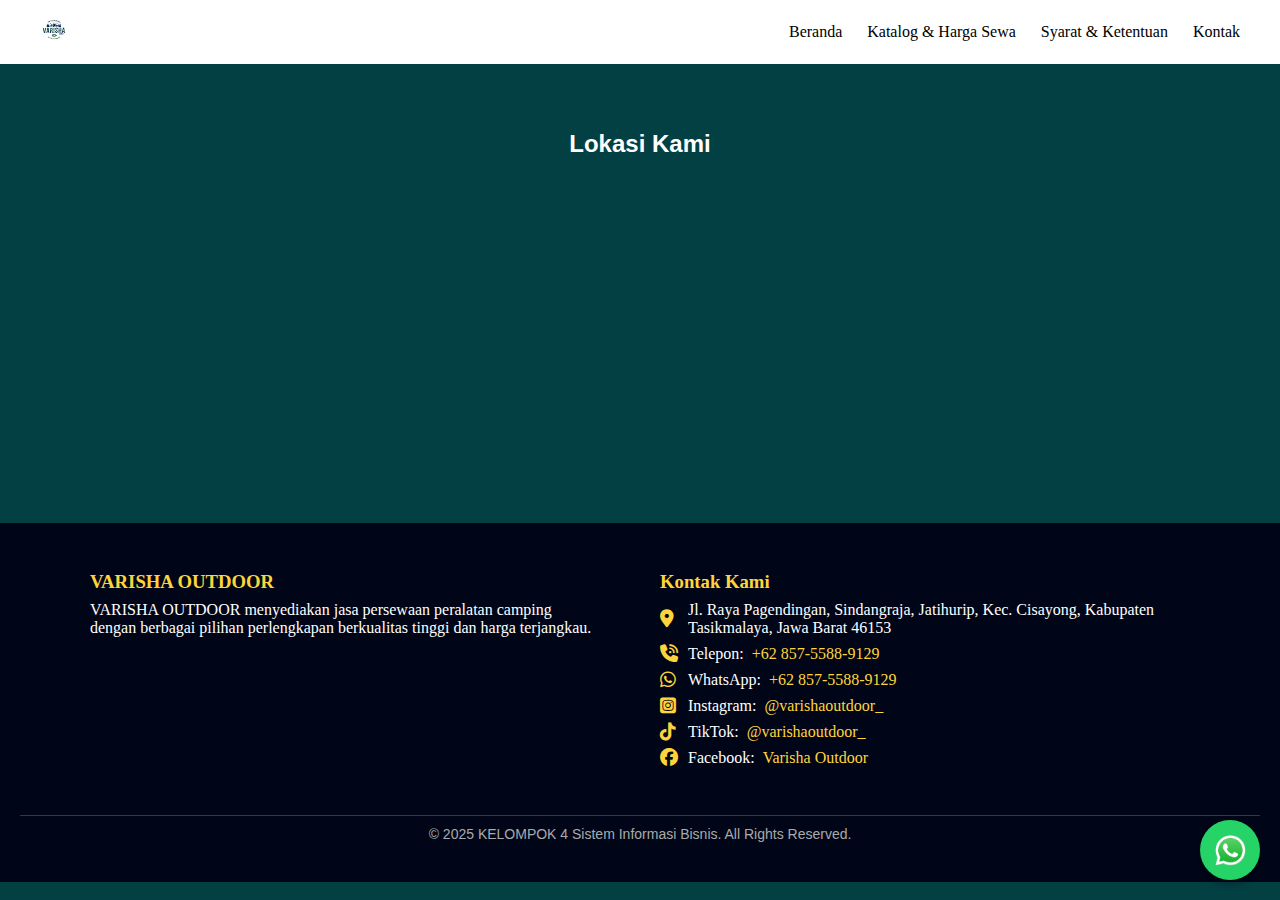
<file: Kontak.html>
<!DOCTYPE html>
<html lang="id">
<head>
  <meta charset="UTF-8">
  <meta name="viewport" content="width=device-width, initial-scale=1.0">
  <title>VARISHA OUTDOOR | Persewaan Alat Camping Tasikmalaya</title>
  <link rel="icon" type="image/jpg" href="Logo.jpg" />
  <link rel="stylesheet" href="Kontak.css">
  <link rel="stylesheet" href="https://cdnjs.cloudflare.com/ajax/libs/font-awesome/6.5.0/css/all.min.css">
</head>
<body>

  <!-- Navbar -->
  <nav class="navbar">
    <div class="logo">
      <a href="index.html">
        <img src="Logo.jpg" alt="Logo Varisha Outdoor" />
      </a>
    </div>
    <ul class="nav-links" id="navLinks">
      <li><a href="index.html">Beranda</a></li>
      <li><a href="Katalog.html">Katalog & Harga Sewa</a></li>
      <li><a href="Syarat dan Ketentuan.html">Syarat & Ketentuan</a></li>
      <li><a href="Kontak.html">Kontak</a></li>
    </ul>
    <div class="hamburger" id="hamburger">☰</div>
  </nav>

  <!-- MAP Lokasi -->
<section id="lokasi" style="margin-top:40px;">
  <h2 style="text-align:center; margin-bottom:15px;">Lokasi Kami</h2>
  <div style="width:100%; height:350px;">
    <iframe 
      src="https://www.google.com/maps?q=Varisha+Outdoor+Tasikmalaya,+Jl+Raya+Pagendingan,+Sindangraja,+Cisayong,+Tasikmalaya&z=17&output=embed"
      width="100%" 
      height="100%" 
      style="border:0;" 
      allowfullscreen 
      loading="lazy"
      referrerpolicy="no-referrer-when-downgrade">
    </iframe>
  </div>
</section>

  <!-- Footer -->
  <footer>
    <div class="footer-content">
      <div class="footer-info">
        <h3>VARISHA OUTDOOR</h3>
        <p>
          VARISHA OUTDOOR menyediakan jasa persewaan peralatan camping<br>
          dengan berbagai pilihan perlengkapan berkualitas tinggi dan harga terjangkau.<br>
      </div>

      <div class="footer-contact">
        <h3>Kontak Kami</h3>
        <p><i class="fa-solid fa-location-dot" style="color: #FFD43B;"></i>
          Jl. Raya Pagendingan, Sindangraja, Jatihurip, Kec. Cisayong, Kabupaten Tasikmalaya, Jawa Barat 46153
        </p>
        <p><i class="fa-solid fa-phone-volume" style="color: #FFD43B;"></i> Telepon:
          <a href="tel:+6285755889129">+62 857-5588-9129</a>
        </p>
        <p><i class="fa-brands fa-whatsapp" style="color: #FFD43B;"></i> WhatsApp:
          <a href="https://wa.me/6285755889129" target="_blank">+62 857-5588-9129</a>
        </p>
        <p><i class="fa-brands fa-square-instagram" style="color: #FFD43B;"></i> Instagram:
          <a href="https://instagram.com/varishaoutdoor_" target="_blank">@varishaoutdoor_</a>
        </p>
        <p><i class="fa-brands fa-tiktok" style="color: #FFD43B;"></i> TikTok:
          <a href="https://tiktok.com/@varishaoutdoor_" target="_blank">@varishaoutdoor_</a>
        </p>
        <p><i class="fa-brands fa-facebook" style="color: #FFD43B;"></i> Facebook:
          <a href="https://facebook.com/VarishaOutdoor" target="_blank">Varisha Outdoor</a>
        </p>
      </div>
    </div>

    <div class="footer-bottom">
      <p>&copy; 2025 KELOMPOK 4 Sistem Informasi Bisnis. All Rights Reserved.</p>
    </div>
  </footer>

  <!-- Floating WhatsApp -->
  <a href="https://wa.me/6285755889129?text=Halo%20Varisha%20Outdoor!%20Saya%20ingin%20menyewa%20alat%20camping."
     class="whatsapp-float" target="_blank" aria-label="Chat via WhatsApp">
    <img src="wa.png" alt="WhatsApp">
  </a>

  <!-- Script -->
  <script>
    const hamburger = document.getElementById('hamburger');
    const navLinks = document.getElementById('navLinks');
    hamburger.addEventListener('click', () => {
      navLinks.classList.toggle('active');
    });
  </script>

</body>
</html>
</file>
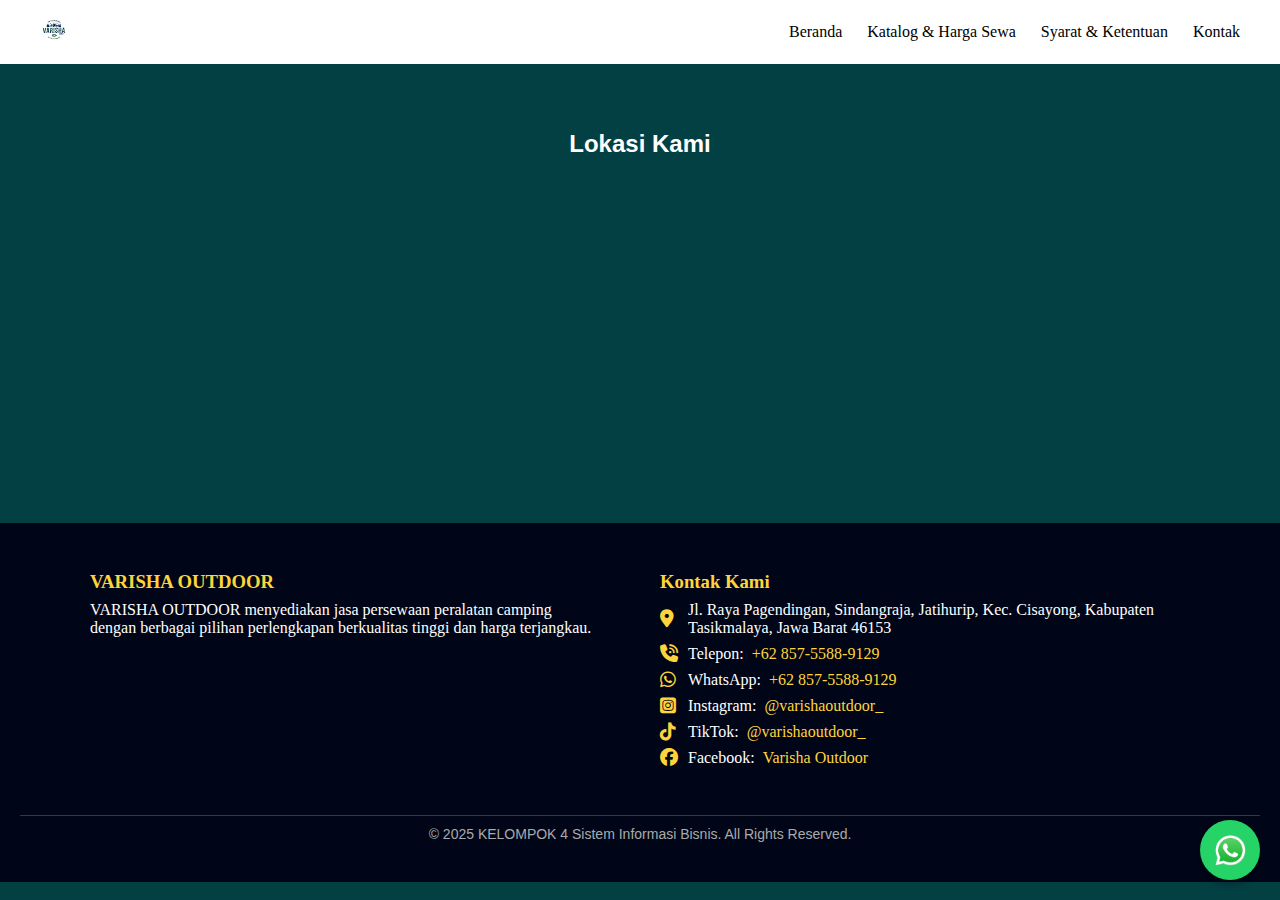
<file: kontak.html>
<!DOCTYPE html>
<html lang="id">
<head>
  <meta charset="UTF-8">
  <meta name="viewport" content="width=device-width, initial-scale=1.0">
  <title>VARISHA OUTDOOR | Persewaan Alat Camping Tasikmalaya</title>
  <link rel="icon" type="image/jpg" href="Logo.jpg" />
  <link rel="stylesheet" href="Kontak.css">
  <link rel="stylesheet" href="https://cdnjs.cloudflare.com/ajax/libs/font-awesome/6.5.0/css/all.min.css">
</head>
<body>

  <!-- Navbar -->
  <nav class="navbar">
    <div class="logo">
      <a href="index.html">
        <img src="Logo.jpg" alt="Logo Varisha Outdoor" />
      </a>
    </div>
    <ul class="nav-links" id="navLinks">
      <li><a href="index.html">Beranda</a></li>
      <li><a href="Katalog.html">Katalog & Harga Sewa</a></li>
      <li><a href="Syarat dan Ketentuan.html">Syarat & Ketentuan</a></li>
      <li><a href="Kontak.html">Kontak</a></li>
    </ul>
    
    <div class="hamburger" id="hamburger">☰</div>
  </nav>

  <!-- MAP Lokasi -->
<section id="lokasi" style="margin-top:40px;">
  <h2 style="text-align:center; margin-bottom:15px;">Lokasi Kami</h2>
  <div style="width:100%; height:350px;">
    <iframe 
      src="https://www.google.com/maps?q=Varisha+Outdoor+Tasikmalaya,+Jl+Raya+Pagendingan,+Sindangraja,+Cisayong,+Tasikmalaya&z=17&output=embed"
      width="100%" 
      height="100%" 
      style="border:0;" 
      allowfullscreen 
      loading="lazy"
      referrerpolicy="no-referrer-when-downgrade">
    </iframe>
  </div>
</section>

  <!-- Footer -->
  <footer>
    <div class="footer-content">
      <div class="footer-info">
        <h3>VARISHA OUTDOOR</h3>
        <p>
          VARISHA OUTDOOR menyediakan jasa persewaan peralatan camping<br>
          dengan berbagai pilihan perlengkapan berkualitas tinggi dan harga terjangkau.<br>
      </div>

      <div class="footer-contact">
        <h3>Kontak Kami</h3>
        <p><i class="fa-solid fa-location-dot" style="color: #FFD43B;"></i>
          Jl. Raya Pagendingan, Sindangraja, Jatihurip, Kec. Cisayong, Kabupaten Tasikmalaya, Jawa Barat 46153
        </p>
        <p><i class="fa-solid fa-phone-volume" style="color: #FFD43B;"></i> Telepon:
          <a href="tel:+6285755889129">+62 857-5588-9129</a>
        </p>
        <p><i class="fa-brands fa-whatsapp" style="color: #FFD43B;"></i> WhatsApp:
          <a href="https://wa.me/6285755889129" target="_blank">+62 857-5588-9129</a>
        </p>
        <p><i class="fa-brands fa-square-instagram" style="color: #FFD43B;"></i> Instagram:
          <a href="https://instagram.com/varishaoutdoor_" target="_blank">@varishaoutdoor_</a>
        </p>
        <p><i class="fa-brands fa-tiktok" style="color: #FFD43B;"></i> TikTok:
          <a href="https://tiktok.com/@varishaoutdoor_" target="_blank">@varishaoutdoor_</a>
        </p>
        <p><i class="fa-brands fa-facebook" style="color: #FFD43B;"></i> Facebook:
          <a href="https://facebook.com/VarishaOutdoor" target="_blank">Varisha Outdoor</a>
        </p>
      </div>
    </div>

    <div class="footer-bottom">
      <p>&copy; 2025 KELOMPOK 4 Sistem Informasi Bisnis. All Rights Reserved.</p>
    </div>
  </footer>

  <!-- Floating WhatsApp -->
  <a href="https://wa.me/6285755889129?text=Halo%20Varisha%20Outdoor!%20Saya%20ingin%20menyewa%20alat%20camping."
     class="whatsapp-float" target="_blank" aria-label="Chat via WhatsApp">
    <img src="wa.png" alt="WhatsApp">
  </a>

  <!-- Script -->
  <script>
    const hamburger = document.getElementById('hamburger');
    const navLinks = document.getElementById('navLinks');
    hamburger.addEventListener('click', () => {
      navLinks.classList.toggle('active');
    });
  </script>

</body>
</html>
</file>
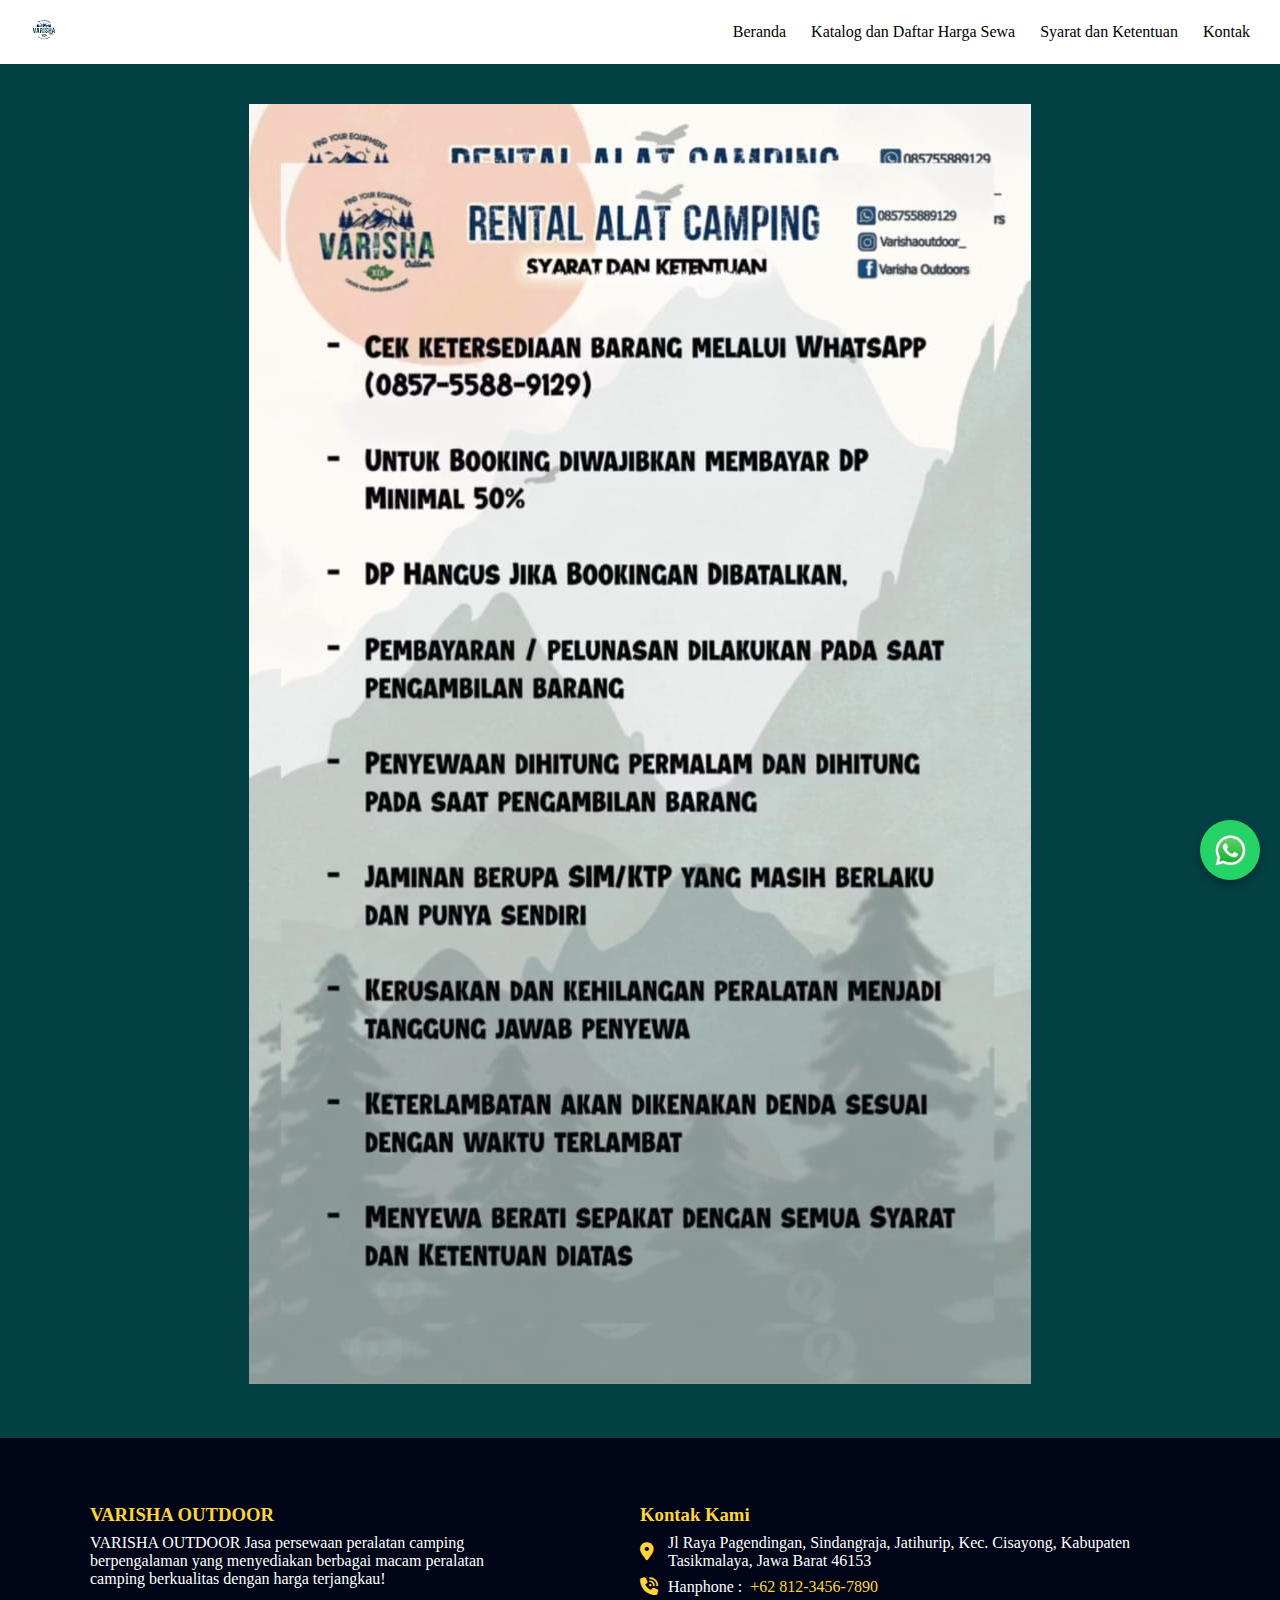
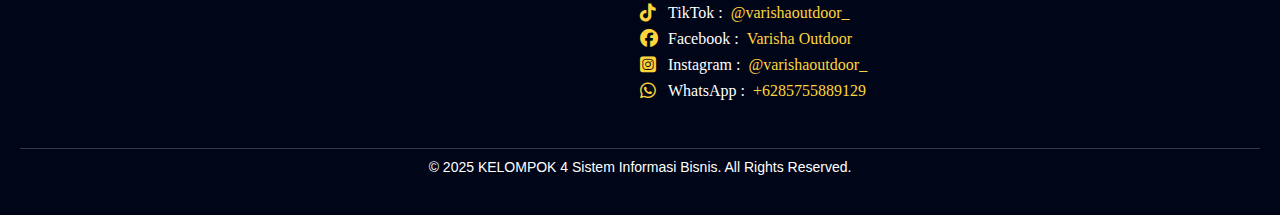
<file: Syarat dan Ketentuan.html>
<!DOCTYPE html>
<html lang="en">
<head>
  <meta charset="UTF-8" />
  <meta name="viewport" content="width=device-width, initial-scale=1.0" />
  <title>VARISHA OUTDOOR | Persewaan Alat Camping Tasikmalaya</title>
  <link rel="icon" type="image/png" href="Logo.jpg" />
  <link rel="stylesheet" href="katalog.css" />
  <link
  rel="stylesheet"
  href="https://cdnjs.cloudflare.com/ajax/libs/font-awesome/6.5.0/css/all.min.css"
/>
</head>
<body>

 <!-- Navbar -->
 <nav class="navbar">
  <div class="logo">
    <a href="index.html">
      <img src="Logo.jpg" alt="Logo Varisha Outdoor" />
    </a>
  </div>
  <ul class="nav-links" id="navLinks">
    <li><a href="index.html">Beranda</a></li>
    <li><a href="Katalog.html">Katalog dan Daftar Harga Sewa</a></li>
    <li><a href="Syarat dan Ketentuan.html">Syarat dan Ketentuan</a></li>
    <li><a href="Kontak.html">Kontak</a></li>
    
  </ul>
  <div class="hamburger" id="hamburger">☰</div>
</nav>

<script>
  const hamburger = document.getElementById('hamburger');
  const navLinks = document.getElementById('navLinks');
  hamburger.addEventListener('click', () => navLinks.classList.toggle('active'));
</script>

<!-- Section Produk -->
<section class="product-section">
  <div class="product-detail">
    <div class="product-images">
      <br>
      <br>
      <br>
      <img id="mainImage" src="Syarat.jpg" alt="Syarat dan Ketentuan" class="main-image">
       
       
    </div>

   
  </div>
</section>
</br>

<script>
  function changeImage(element) {
    document.getElementById('mainImage').src = element.src;
    document.querySelectorAll('.thumbnail').forEach(img => img.classList.remove('active'));
    element.classList.add('active');
  }
</script>

 <!-- Footer -->

<footer>
  <div class="footer-content">
    <div class="footer-info">
      <h3>VARISHA OUTDOOR</h3>
      <p>
        VARISHA OUTDOOR Jasa persewaan peralatan camping <br>
        berpengalaman yang menyediakan berbagai macam peralatan<br>
         camping berkualitas dengan harga terjangkau!<br>
        
      </p>
    </div>

    <div class="footer-contact">
      <h3>Kontak Kami</h3>
      <p><i class="fa-solid fa-location-dot" style="color: #FFD43B;"></i> Jl Raya Pagendingan, Sindangraja, Jatihurip, Kec. Cisayong, Kabupaten Tasikmalaya, Jawa Barat 46153</p>
      <p><i class="fa-solid fa-phone-volume" style="color: #FFD43B;"></i> Hanphone : 
        <a href="tel:+6285755889129">+62 812-3456-7890</a>
      </p>
      <p><i class="fa-brands fa-tiktok" style="color: #FFD43B;"></i>  TikTok : 
        <a href="https://tiktok.com/@varishaoutdoor_">@varishaoutdoor_</a>
      </p>
       <p><i class="fa-brands fa-facebook" style="color: #FFD43B;"></i>  Facebook : 
        <a href="https://facebook.com/Varisha Outdoor">Varisha Outdoor</a>
      </p>
      <p><i class="fa-brands fa-square-instagram" style="color: #FFD43B;"></i></i>  Instagram : 
        <a href="https://instagram.com/varishaoutdoor_">@varishaoutdoor_</a>
      </p>
      <p><i class="fa-brands fa-whatsapp" style="color: #FFD43B;"></i> WhatsApp :
        <a href="https://wa.me/6285755889129" target="_blank">+6285755889129</a>
      </p>
    </div>
  </div>

  <div class="footer-bottom">
    <p>&copy; 2025 KELOMPOK 4 Sistem Informasi Bisnis. All Rights Reserved.</p>
  </div>
</footer>
<!-- WhatsApp Floating Button -->
    <a href="https://wa.me/6285755889129?text=Halo%20Focus%20Tasik!%20Saya%20ingin%20menyewa%20kamera."
    class="whatsapp-float" target="_blank" aria-label="Chat via WhatsApp">
    <img src="wa.png" alt="WhatsApp">
    </a>
</body>
</html>
</file>
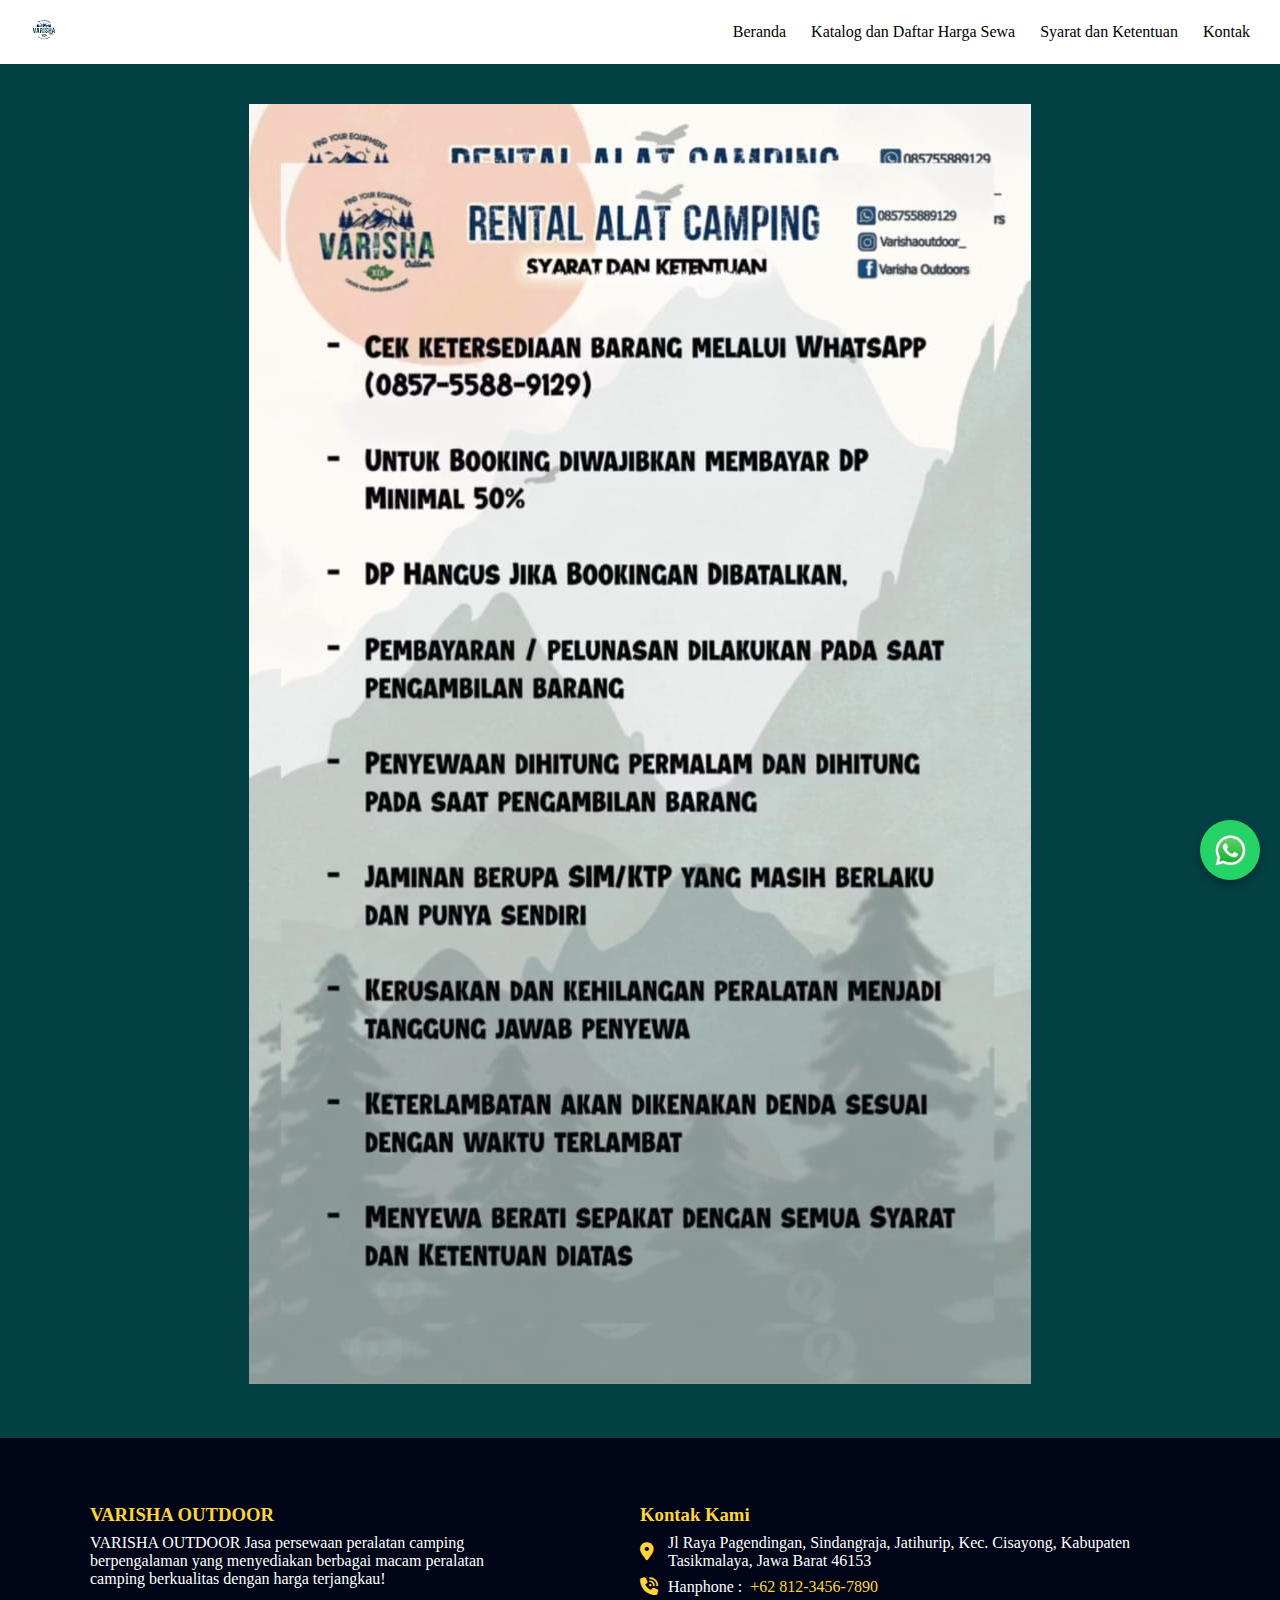
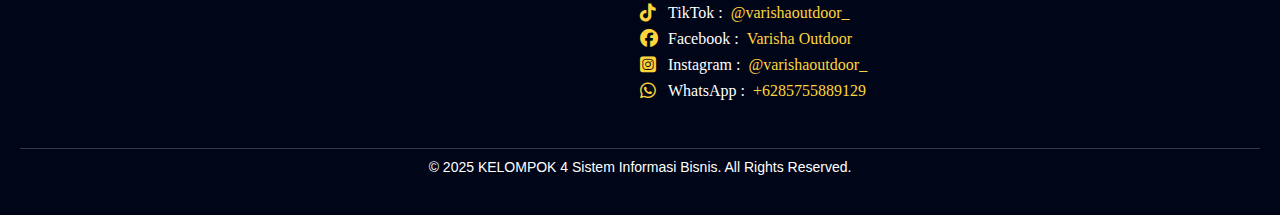
<file: syarat-ketentuan.html>
<!DOCTYPE html>
<html lang="en">
<head>
  <meta charset="UTF-8" />
  <meta name="viewport" content="width=device-width, initial-scale=1.0" />
  <title>VARISHA OUTDOOR | Persewaan Alat Camping Tasikmalaya</title>
  <link rel="icon" type="image/png" href="Logo.jpg" />
  <link rel="stylesheet" href="katalog.css" />
  <link
  rel="stylesheet"
  href="https://cdnjs.cloudflare.com/ajax/libs/font-awesome/6.5.0/css/all.min.css"
/>
</head>
<body>

 <!-- Navbar -->
 <nav class="navbar">
  <div class="logo">
    <a href="index.html">
      <img src="Logo.jpg" alt="Logo Varisha Outdoor" />
    </a>
  </div>
  <ul class="nav-links" id="navLinks">
    <li><a href="index.html">Beranda</a></li>
    <li><a href="Katalog.html">Katalog dan Daftar Harga Sewa</a></li>
    <li><a href="Syarat dan Ketentuan.html">Syarat dan Ketentuan</a></li>
    <li><a href="Kontak.html">Kontak</a></li>
    
  </ul>
  <div class="hamburger" id="hamburger">☰</div>
</nav>

<script>
  const hamburger = document.getElementById('hamburger');
  const navLinks = document.getElementById('navLinks');
  hamburger.addEventListener('click', () => navLinks.classList.toggle('active'));
</script>

<!-- Section Produk -->
<section class="product-section">
  <div class="product-detail">
    <div class="product-images">
      <br>
      <br>
      <br>
      <img id="mainImage" src="Syarat.jpg" alt="Syarat dan Ketentuan" class="main-image">
       
       
    </div>

   
  </div>
</section>
</br>

<script>
  function changeImage(element) {
    document.getElementById('mainImage').src = element.src;
    document.querySelectorAll('.thumbnail').forEach(img => img.classList.remove('active'));
    element.classList.add('active');
  }
</script>

 <!-- Footer -->

<footer>
  <div class="footer-content">
    <div class="footer-info">
      <h3>VARISHA OUTDOOR</h3>
      <p>
        VARISHA OUTDOOR Jasa persewaan peralatan camping <br>
        berpengalaman yang menyediakan berbagai macam peralatan<br>
         camping berkualitas dengan harga terjangkau!<br>
        
      </p>
    </div>

    <div class="footer-contact">
      <h3>Kontak Kami</h3>
      <p><i class="fa-solid fa-location-dot" style="color: #FFD43B;"></i> Jl Raya Pagendingan, Sindangraja, Jatihurip, Kec. Cisayong, Kabupaten Tasikmalaya, Jawa Barat 46153</p>
      <p><i class="fa-solid fa-phone-volume" style="color: #FFD43B;"></i> Hanphone : 
        <a href="tel:+6285755889129">+62 812-3456-7890</a>
      </p>
      <p><i class="fa-brands fa-tiktok" style="color: #FFD43B;"></i>  TikTok : 
        <a href="https://tiktok.com/@varishaoutdoor_">@varishaoutdoor_</a>
      </p>
       <p><i class="fa-brands fa-facebook" style="color: #FFD43B;"></i>  Facebook : 
        <a href="https://facebook.com/Varisha Outdoor">Varisha Outdoor</a>
      </p>
      <p><i class="fa-brands fa-square-instagram" style="color: #FFD43B;"></i></i>  Instagram : 
        <a href="https://instagram.com/varishaoutdoor_">@varishaoutdoor_</a>
      </p>
      <p><i class="fa-brands fa-whatsapp" style="color: #FFD43B;"></i> WhatsApp :
        <a href="https://wa.me/6285755889129" target="_blank">+6285755889129</a>
      </p>
    </div>
  </div>

  <div class="footer-bottom">
    <p>&copy; 2025 KELOMPOK 4 Sistem Informasi Bisnis. All Rights Reserved.</p>
  </div>
</footer>
<!-- WhatsApp Floating Button -->
    <a href="https://wa.me/6285755889129?text=Halo%20Focus%20Tasik!%20Saya%20ingin%20menyewa%20kamera."
    class="whatsapp-float" target="_blank" aria-label="Chat via WhatsApp">
    <img src="wa.png" alt="WhatsApp">
    </a>
</body>
</html>
</file>
<file: style.css>
/* Reset */
* {
  margin: 0;
  padding: 0;
  box-sizing: border-box;
}

body {
  font-family: Cambria, Cochin, Georgia, Times, 'Times New Roman', serif;
  background: #f3f3f2;
  color: #333;
}

/* Navbar */
.navbar {
  position: fixed;
  top: 0;
  width: 100%;
  background: rgb(253, 253, 253); /* transparan footer */
  display: flex;
  justify-content: space-between;
  align-items: center;
  padding: 15px 30px;
  backdrop-filter: blur(6px); /* efek blur lembut */
  z-index: 1000;
  color: #ffffff;
}


.logo img {
  height: 30px; 
  width: auto;
  border-radius: 8px;
}

.nav-links {
  display: flex;
  list-style: none;
  gap: 25px;
}

.nav-links a {
  text-decoration: none;
  font-family: Cambria, Cochin, Georgia, Times, 'Times New Roman', serif;
  color: #000000;
  font-weight: 500;
  transition: color 0.3s;
}

.nav-links a:hover {
  color: #034044;
}

/* Hero Section */
.hero {
  position: relative;
  width: 100%;
  height: auto;
  min-height: 70vh; /* biar tidak terlalu tinggi */
  display: flex;
  align-items: center;
  justify-content: center;
  overflow: hidden;
  text-align: center;
  background-color: #000; /* fallback kalau gambar belum muncul */
}

/* Gambar hero */
.hero img {
  width: 100%;
  height: auto;
  max-height: 80vh; /* batasi tinggi maksimal agar tidak menutupi layar penuh */
  object-fit: cover;
  object-position: center;
}

/* Overlay gelap */
.hero-overlay {
  position: absolute;
  top: 0;
  left: 0;
  width: 100%;
  height: 100%;
  background: rgba(0, 0, 0, 0.45);
  z-index: 1;
}

/* Teks di atas gambar */
.hero-content {
  position: absolute;
  z-index: 2;
  color: #fff;
  text-align: center;
  max-width: 800px;
  padding: 0 20px;
}

.hero h1 {
  font-size: 2.2rem;
  margin-bottom: 12px;
  font-family: Cambria, Cochin, Georgia, Times, 'Times New Roman', serif;
}

.hero p {
  font-size: 1.1rem;
  margin-bottom: 24px;
  font-family: Cambria, Cochin, Georgia, Times, 'Times New Roman', serif;
}

/* Responsif */
@media (max-width: 768px) {
  .hero {
    min-height: 50vh;
  }
  .hero img {
    max-height: 60vh;
  }
  .hero h1 {
    font-size: 1.5rem;
  }
  .hero p {
    font-size: 0.9rem;
  }
}

/* Tombol utama */
.btn-produk {
  display: inline-block;
  background-color: #034044;
  color: #000;
  font-weight: bold;
  text-decoration: none;
  padding: 12px 28px;
  border-radius: 30px;
  transition: all 0.3s ease;
  box-shadow: 0 4px 10px rgba(0, 0, 0, 0.2);
  cursor: pointer;
  touch-action: manipulation;
}

/* Efek hover untuk laptop */
.btn-produk:hover {
  background-color: #034044;
  transform: scale(1.05);
  box-shadow: 0 6px 14px rgba(0, 0, 0, 0.25);
}

/* Efek sentuh di HP */
.btn-produk:active {
  background-color: #034044;
  transform: scale(0.97);
  box-shadow: 0 3px 6px rgba(0, 0, 0, 0.3);
}

/* Tablet */
@media (max-width: 992px) {
  .hero h1 {
    font-size: 2rem;
  }
  .hero p {
    font-size: 1rem;
  }
}

/* HP */
@media (max-width: 600px) {
  .hero {
    flex-direction: column;
    background-color: #000;
    
  }

  .hero h1 {
    font-size: 1.6rem;
  }

  .hero p {
    font-size: 1rem;
  }

  .btn-produk {
    padding: 10px 24px;
    font-size: 0.9rem;
  }
}

/* Hamburger menu */
.hamburger {
  display: none;
  font-size: 1.8rem;
  cursor: pointer;
  user-select: none;
}

/* Konten */
.content {
  margin-top: 100px;
  text-align: center;
  padding: 60px 20px;
}

/* Footer */
.footer {
  text-align: center;
  padding: 20px;
  background: rgba(0, 0, 0, 0.3);
  backdrop-filter: blur(6px);
  color: #fff;
  font-size: 0.9rem;
  margin-top: 60px; /* memberi jarak dari konten atas */
}


/* Responsif */
@media (max-width: 768px) {
  .nav-links {
    display: none;
    flex-direction: column;
    position: absolute;
    top: 71px;
    right: 0;
    align-items: center;
    background: rgba(0, 6, 24, 0.400); /* Warna Hamburger */
    width: 200px;
    text-align: right;
    text-emphasis-position: center;
    padding: 20px;
    border-radius: 10px 0 0 10px;
  }

  .nav-links.active {
    display: flex;
  }

  .hamburger {
    display: block;
  }
}

/* Section Kategori Produk */
.categories {
  text-align: center;
  padding: 80px 20px;
  background-color: #ffffff;
}

.categories h2 {
  font-size: 2rem;
  margin-bottom: 40px;
  color: #000000;
}

/* Grid 4 kolom fleksibel */
.category-grid {
  display: grid;
  grid-template-columns: repeat(4, minmax(0, 1fr));
  gap: 25px;
  justify-items: center;
  align-items: start;
}

/* Section Kategori Produk */
.categories {
  text-align: center;
  padding: 80px 20px;
  background-color: #034044;
}

.categories img {
max-width: 300px;
}

.categories h2 {
  font-size: 2rem;
  margin-bottom: 50px;
  color: #ffffff;
  letter-spacing: 1px;
}
.categories p {
  font-size: 20px;
  margin-bottom: 10px;
  color: #ffffff;
  letter-spacing: 1px;
}
/* Grid 4 kolom responsif */
.category-grid {
  display: grid;
  grid-template-columns: repeat(4, minmax(0, 1fr));
  gap: 25px;
  justify-items: center;
  align-items: start;
}

/* Setiap item (pakai <a>) */
.category-item {
  text-align: center;
  text-decoration: none; /* hilangkan garis bawah link */
  color: inherit; /* biar warna teks sama */
  transition: transform 0.3s ease;
  width: 100%;
  max-width: 150px;
  display: flex;
  flex-direction: column;
  align-items: center;
}

.category-item img {
  width: 100%;
  height: auto;
  border-radius: 15px;
  box-shadow: 0 4px 12px rgba(0, 0, 0, 0);
  transition: transform 0.3s;
}

.category-item img:hover {
  transform: scale(1.05);
}

.category-item p {
  margin-top: 12px;
  font-size: 1rem;
  font-weight: 600;
  color: #ffffff;
}

/* Responsif tapi tetap 4 kolom */
@media (max-width: 992px) {
  .category-item {
    max-width: 200px;
  }
}

@media (max-width: 600px) {
  .category-item {
    max-width: 130px;
  }
  .category-item p {
    font-size: 0.8rem;
  }
}
/* Bagian Informasi Focus Tasik */
.info-table {
  margin-top: 60px;
  text-align: center;
  color: #222;
  padding: 40px 20px;
  background-color: #f9fafd; /* putih agak transparan */
  border-radius: 16px;
  box-shadow: 0 4px 20px rgba(0, 0, 0, 0.08);
  max-width: 1000px;
  margin-left: auto;
  margin-right: auto;
}

.info-table h2 {
  font-size: 2rem;
  margin-bottom: 30px;
  letter-spacing: 1px;
  color: #111;
}

/* Item per layanan */
.info-item {
  margin-bottom: 25px;
  padding: 20px;
  border-bottom: 1px solid #000000;
  text-align: left;
}

.info-item:last-child {
  border-bottom: none;
}

.info-item h3 {
  font-size: 1.3rem;
  color: #000000;
  margin-bottom: 8px;
  display: flex;
  align-items: center;
  gap: 8px;
}

.info-item p {
  font-size: 1rem;
  color: #000000;
  line-height: 1.6;
  margin-left: 4px;
}

/* Responsif */
@media (min-width: 1024px) {
  .info-table {
    max-width: 1500px; /* dari sebelumnya 900px → lebih lebar */
    padding: 50px 60px; /* tambah ruang kiri dan kanan */
  }

  .info-item h3 {
    font-size: 1.4rem;
  }

  .info-item p {
    font-size: 1rem;
  }
}

@media (max-width: 768px) {
  .info-table {
    padding: 30px 15px;
  }
  .info-item h3 {
    font-size: 1.1rem;
  }
  .info-item p {
    font-size: 0.9rem;
  }
}

/* Footer Section */
footer {
  background: rgb(0, 6, 24);
  color: #fff;
  padding: 40px 20px;
  text-align: center;
}

.footer-content {
  display: flex;
  flex-wrap: wrap;
  justify-content: space-between;
  align-items: flex-start;
  max-width: 1100px;
  margin: 0 auto;
  text-align: left;
}

.footer-info,
.footer-contact {
  flex: 1 1 45%;
  margin-bottom: 20px;
}

.footer-info h3 {
  color:#fbff00;
  margin: 8px 0;
}

.footer-contact h3 {
  color: #fbff00;
  margin: 8px 0;
}

.footer-contact p {
  display: flex;
  align-items: center;
  gap: 8px;
  margin: 8px 0;
}

.footer-contact i {
  font-size: 18px;
  min-width: 20px;
}

.footer-contact a {
  color: #fbff00;
  text-decoration: none;
}

.footer-contact a:hover {
  text-decoration: underline;
}

.footer-bottom {
  border-top: 1px solid rgba(255,255,255,0.2);
  padding-top: 10px;
  margin-top: 20px;
  font-size: 14px;
  text-align: center;
}

/* Responsif untuk HP */
@media (max-width: 768px) {
  .footer-content {
    flex-direction: column;
    text-align: left;
    padding-left: 10px;
    padding-right: 10px;
  }
}



/* Floating WhatsApp Button */
.whatsapp-float {
  position: fixed;
  width: 60px;
  height: 60px;
  bottom: 20px;
  right: 20px;
  background-color: #25d366;
  border-radius: 50%;
  box-shadow: 0 4px 10px rgba(0, 0, 0, 0.3);
  display: flex;
  justify-content: center;
  align-items: center;
  z-index: 999;
  transition: all 0.3s ease;
}

.whatsapp-float img {
  width: 35px;
  height: 35px;
}

.whatsapp-float:hover {
  transform: scale(1.1);
  background-color: #20ba5a;
}
.hero-button {
  display: inline-block;
  background-color: #0f7e4a;
  color: #fff;
  font-weight: bold;
  text-decoration: none;
  padding: 12px 28px;
  border-radius: 30px;
  transition: all 0.3s ease;
  box-shadow: 0 4px 10px rgba(0,0,0,0.25);
}

.hero-button:hover {
  transform: scale(1.05);
  box-shadow: 0 6px 14px rgba(0,0,0,0.3);
}
/* Tombol Lihat Produk */
.hero-button {
  display: inline-block;
  background-color: #0f7e4a; /* hijau */
  color: #ffffff; /* tulisan putih */
  font-weight: bold;
  text-decoration: none;
  padding: 12px 28px;
  border-radius: 30px; /* bentuk kapsul */
  transition: 0.3s ease;
  box-shadow: 0 4px 12px rgba(0, 0, 0, 0.3);
}

.hero-button:hover {
  transform: scale(1.05);
  box-shadow: 0 6px 16px rgba(0, 0, 0, 0.35);
}
.keunggulan {
  text-align: center;
  color: white;
  margin-top: 40px;
}

.keunggulan h2 {
  font-size: 28px;
  margin-bottom: 25px;
  color: white;
}

.keunggulan .point {
  max-width: 600px;
  margin: 0 auto 12px auto;
  padding-top: 5px;
  text-align: left;
}

.keunggulan .point h3 {
  margin: 0 0 3px 0;
  font-size: 18px;
  font-weight: bold;
  color: white !important;    /* memastikan tetap putih */
}

.keunggulan .point p {
  margin: 0 0 5px;
  color: white !important;    /* memastikan tetap putih */
  line-height: 1.4;
}
.keunggulan {
  margin-top: 80px;
}
.keunggulan h2,
.keunggulan h3,
.keunggulan p,
.keunggulan .point h3,
.keunggulan .point p {
    color: #ffffff !important;
</file>
<file: katalog.css>
/* Reset */
* { margin:0; padding:0; box-sizing:border-box; }

body { font-family:'Poppins',sans-serif; background: rgb(0,6,24); color:#333; }

/* Navbar */
.navbar {
  position: fixed;
  top: 0;
  width: 100%;
  background: rgb(255, 255, 255); /* transparan footer */
  display: flex;
  justify-content: space-between;
  align-items: center;
  padding: 15px 30px;
  backdrop-filter: blur(6px); /* efek blur lembut */
  z-index: 1000;
  color: #ffffff;
}


.logo img {
  height: 30px; 
  width: auto;
  border-radius: 8px;
}

.nav-links {
  display: flex;
  list-style: none;
  gap: 25px;
}

.nav-links a {
  text-decoration: none;
  font-family: Cambria, Cochin, Georgia, Times, 'Times New Roman', serif;
  color: #000000;
  font-weight: 500;
  transition: color 0.3s;
}

.nav-links a:hover {
  color:   #034044;
;
}
.hamburger { display:none; font-size:1.8rem; cursor:pointer; }

/* Section Produk full background */
.product-section {
  padding: 50px;
  text-align: center;
  background-color: #034044;
}

.product-section h1 {
  margin-bottom: 30px;
  color: #ffffff;
}

.product-grid {
  display: grid;
  grid-template-columns: repeat(auto-fit, minmax(220px, 1fr));
  gap: 25px;
  justify-items: center;
}

.product-card {
  background: #f8f8f8;
  padding: 15px;
  border-radius: 12px;
  box-shadow: 0 2px 10px rgba(0,0,0,0.1);
  text-align: center;
  transition: transform 0.2s;
}

.product-card:hover {
  transform: scale(1.03);
}

.product-card img {
  width: 100%;
  height: 180px;
  object-fit: cover;
  border-radius: 10px;
}

.price {
  color: #034044;
  font-weight: bold;
  margin: 10px 0;
}

.btn-buy {
  background: #034044;
  color: #1c1c1c;
  padding: 8px 18px;
  border-radius: 6px;
  text-decoration: none;
  font-weight: bold;
  display: inline-block;
  margin-top: 10px;
  transition: 0.3s;
}

.btn-buy:hover {
  background: #fffb00;
}

/* Footer */
footer { background: rgb(0,6,24); color:#fff; padding:40px 20px; text-align:center; }
.footer-content { display:flex; flex-wrap:wrap; justify-content:space-between; max-width:1100px; margin:0 auto; text-align:left; }
.footer-info, .footer-contact { flex:1 1 45%; margin-bottom:20px; font-family: Cambria, Cochin, Georgia, Times, 'Times New Roman', serif; }
.footer-info h3, .footer-contact h3 { color:#FFD43B; margin:8px 0; font-family: Cambria, Cochin, Georgia, Times, 'Times New Roman', serif; }
.footer-contact p { font-family: Cambria, Cochin, Georgia, Times, 'Times New Roman', serif; display:flex; align-items:center; gap:8px; margin:8px 0;}
.footer-contact i { font-size:18px; min-width:20px; }
.footer-contact a { color:#FFD43B; text-decoration:none; font-family: Cambria, Cochin, Georgia, Times, 'Times New Roman', serif; }
.footer-contact a:hover { text-decoration:underline; font-family: Cambria, Cochin, Georgia, Times, 'Times New Roman', serif;}
.footer-bottom { border-top:1px solid rgba(255,255,255,0.2); padding-top:10px; margin-top:20px; font-size:14px; text-align:center; }

/* Responsif */
@media (max-width:768px){
  .nav-links { display:none; flex-direction:column; position:absolute; top:71px; right:0; align-items:center; background: rgba(0,6,24,0.4); width:200px; text-align:right; padding:20px; border-radius:10px 0 0 10px; }
  .nav-links.active { display:flex; }
  .hamburger { display:block; }

  .product-detail { flex-direction:column; align-items:center; }
  .product-images, .product-info { flex:1 1 100%; text-align:center; }
  .buttons { justify-content:center; }
  .footer-content { flex-direction:column; text-align:left; padding:0 10px; }
}
/* Floating WhatsApp Button */
.whatsapp-float {
  position: fixed;
  width: 60px;
  height: 60px;
  bottom: 20px;
  right: 20px;
  background-color: #25d366;
  border-radius: 50%;
  box-shadow: 0 4px 10px rgba(0, 0, 0, 0.3);
  display: flex;
  justify-content: center;
  align-items: center;
  z-index: 999;
  transition: all 0.3s ease;
}

.whatsapp-float img {
  width: 35px;
  height: 35px;
}

.whatsapp-float:hover {
  transform: scale(1.1);
  background-color: #20ba5a;
}

.page-title {
  text-align: center;
  font-size: 32px;
  font-weight: 700;
  margin-bottom: 30px;
  color: #0d3d2e;
  letter-spacing: 0.5px;
}
</file>
<file: Kontak.css>
/* Reset */
* { margin:0; padding:0; box-sizing:border-box; }

body {
  margin: 0;
  padding-top: 90px; /* Sesuaikan tinggi navbar */
  font-family: 'Poppins', sans-serif;
  background-color: #034044;
  color: #ffffff;
}
/* Navbar tetap di atas layar */
.navbar {
  position: fixed;
  top: 0;
  left: 0;
  right: 0;
  background-color: #ffffff;
  z-index: 1000;
  display: flex;
  align-items: center;
  justify-content: space-between;
  padding: 15px 40px;
}


.logo img {
  height: 30px; 
  width: auto;
  border-radius: 8px;
}

.nav-links {
  display: flex;
  list-style: none;
  gap: 25px;
}

.nav-links a {
  text-decoration: none;
  font-family: Cambria, Cochin, Georgia, Times, 'Times New Roman', serif;  color: #000000;
  font-weight: 500;
  transition: color 0.3s;
}

.nav-links a:hover {
    font-family: Cambria, Cochin, Georgia, Times, 'Times New Roman', serif;
  color: #034044;
}
.hamburger { display:none; font-size:1.8rem; cursor:pointer; }

/* Section Produk full background */
.product-section {
  width: 100%;
  background-color: #034044; /* Warna full layar area produk */
  padding: 60px 20px;     /* Jarak atas/bawah & kiri/kanan */
  box-sizing: border-box;
}

.maps-section {
  text-align: center;
  margin: 60px auto;
  max-width: 900px;
  position: relative;
}

.maps-title {
  font-size: 26px;
  font-weight: 700;
  text-align: center;
  margin-bottom: 20px;
  color: #222;
  text-transform: uppercase;
  letter-spacing: 1px;
}

.map-container {
  width: 100%;
  height: 400px;
  border-radius: 12px;
  overflow: hidden;
  box-shadow: 0 4px 12px rgba(0, 0, 0, 0.2);
}

.map-container iframe {
  width: 100%;
  height: 100%;
  border: none;
}


/* Footer Style */
footer {
  background-color: #1a1a1a;
  color: white;
  padding: 40px 20px;
}

.footer-content {
  display: flex;
  flex-wrap: wrap;
  justify-content: space-between;
  gap: 40px;
}

.footer-info, .footer-contact {
  flex: 1;
  min-width: 300px;
}

.footer-contact a {
  color: #FFD43B;
  text-decoration: none;
  font-family: Cambria, Cochin, Georgia, Times, 'Times New Roman', serif;
}

.footer-contact a:hover {
  text-decoration: underline;
  font-family: Cambria, Cochin, Georgia, Times, 'Times New Roman', serif;
}

.footer-bottom {
  text-align: center;
  border-top: 1px solid #444;
  margin-top: 30px;
  padding-top: 10px;
  font-size: 14px;
  color: #aaa;
}


/* Footer */
footer { background: rgb(0,6,24); color:#fff; padding:40px 20px; text-align:center; }
.footer-content { display:flex; flex-wrap:wrap; justify-content:space-between; max-width:1100px; margin:0 auto; text-align:left; }
.footer-info, .footer-contact { flex:1 1 45%; margin-bottom:20px; font-family: Cambria, Cochin, Georgia, Times, 'Times New Roman', serif; }
.footer-info h3, .footer-contact h3 { color:#FFD43B; margin:8px 0; font-family: Cambria, Cochin, Georgia, Times, 'Times New Roman', serif; }
.footer-contact p { display:flex; align-items:center; gap:8px; margin:8px 0; }
.footer-contact i { font-size:18px; min-width:20px; }
.footer-contact a { color:#FFD43B; text-decoration:none; font-family: Cambria, Cochin, Georgia, Times, 'Times New Roman', serif;}
.footer-contact a:hover { text-decoration:underline; font-family: Cambria, Cochin, Georgia, Times, 'Times New Roman', serif; }
.footer-bottom { border-top:1px solid rgba(255,255,255,0.2); padding-top:10px; margin-top:20px; font-size:14px; text-align:center; }

/* Responsif */
@media (max-width:768px){
  .nav-links { display:none; flex-direction:column; position:absolute; top:71px; right:0; align-items:center; background: rgba(0,6,24,0.4); width:200px; text-align:right; padding:20px; border-radius:10px 0 0 10px; }
  .nav-links.active { display:flex; }
  .hamburger { display:block; }

  .product-detail { flex-direction:column; align-items:center; }
  .product-images, .product-info { flex:1 1 100%; text-align:center; }
  .buttons { justify-content:center; }
  .footer-content { flex-direction:column; text-align:left; padding:0 10px; }
}
/* Floating WhatsApp Button */
.whatsapp-float {
  position: fixed;
  width: 60px;
  height: 60px;
  bottom: 20px;
  right: 20px;
  background-color: #25d366;
  border-radius: 50%;
  box-shadow: 0 4px 10px rgba(0, 0, 0, 0.3);
  display: flex;
  justify-content: center;
  align-items: center;
  z-index: 999;
  transition: all 0.3s ease;
}

.whatsapp-float img {
  width: 35px;
  height: 35px;
}

.whatsapp-float:hover {
  transform: scale(1.1);
  background-color: #20ba5a;
}
</file>
